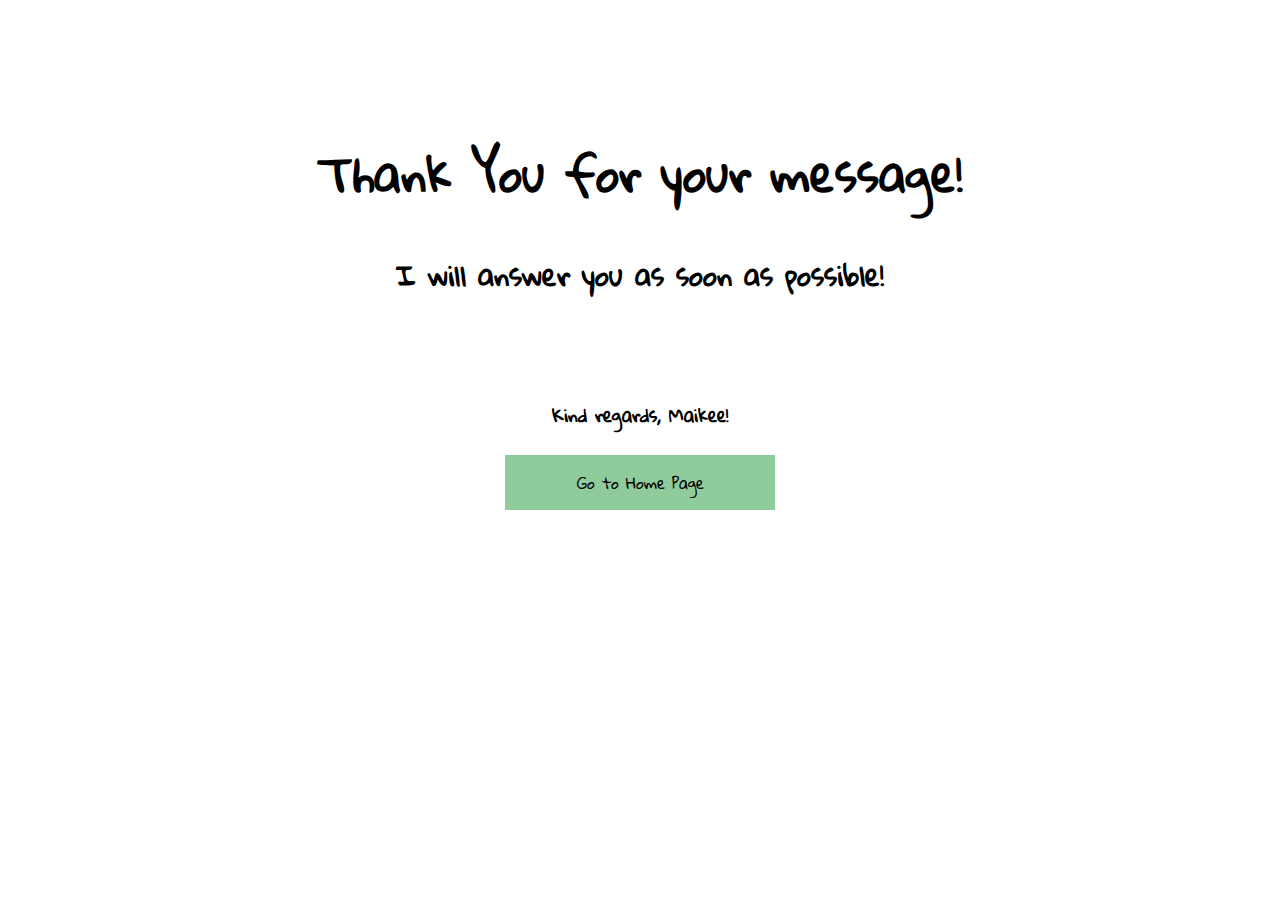
<file: formsubmitted.html>
<!DOCTYPE html>
<html lang="en" dir="ltr">
<head>
    <meta charset="utf-8">
  <title>Maaike Girardin | Form Submitted Successfully</title>
  <link rel="stylesheet" href="style.css">
  <link rel="stylesheet" href="formsubmitted.css">
  <link rel="icon" type="image/x-icon" href="images/favicon.ico">
  <link rel="stylesheet" href="https://cdnjs.cloudflare.com/ajax/libs/font-awesome/5.15.3/css/all.min.css">
  <!-- used for navigation icons + social media icons -->
  <link rel="stylesheet" href="popup.css">
  <link rel="stylesheet" href="dropdown.css">
  <link rel="stylesheet" href="flag-icons.css">
  <link rel="stylesheet" href="flag-icons.min.css">
</head>
<body>
    
      <div class="tu-container">
        <div class="tu-top">
            <h1 class="tu-title">Thank You for your message!</h1>
            <h2 class="tu-subtitle">I will answer you as soon as possible!</p>
        </div>
        <div class="tu-bottom">
            <h2 class="tu-subtitle2">Kind regards, Maikee!</p>
            <button class="tu-home-btn"><a href="index.html">Go to Home Page</a></button>
        </div>
      </div>
</body>
</html>
</file>
<file: style.css>
@import url('https://fonts.googleapis.com/css2?family=Gloria+Hallelujah&display=swap');
@import url('https://fonts.googleapis.com/css2?family=Barlow+Condensed&display=swap');
@import url('https://fonts.googleapis.com/icon?family=Material+Icons');


/*all colors included, naming may be unconventional for some, look at the prototype on Figma if you are confused with the naming*/
/*Do not change the names of the variables*/

:root {
  --greenButtons: #8FCB9B;
  --secondaryButtons: #EAE6E5;
  --listenButton: #8F8073;
  --pauseButton: #5F544A;
  --greenText: #0E513D;
  --performancesLabel: #5B9279;
  --contactPopUp: #BDE9C6;
  --aboutMaaikeAndDiscographyBackground: #EAE6E5;
  --contactFormBack: #C4C4C4;
  --white: #fff;
  --importantText: 'Gloria Hallelujah', sans-serif;
  --secondaryText: 'Barlow Condensed', cursive;
  --performancecard: #8F8073;
}

* {
  margin: 0;
  padding: 0;
  box-sizing: border-box;
  outline: none;
  border: none;
  text-decoration: none;
  transition: 0.3s;
}

html {
  font-size: 70.5%;
  /*do not change, unless you really need to*/
  overflow-x: hidden;
  scroll-behavior: smooth;
}

/*NAVIGATION BAR PART*/
header {
  font-family: var(--importantText);
  position: sticky;
  top: 0;
  left: 0;
  right: 0;
  z-index: 1000;
  background: var(--white);
  padding: 1.5rem 9%;
  box-shadow: 0 0.5rem 1rem rgba(0, 0, 0, 0.1);
  display: flex;
  align-items: center;
  justify-content: space-between;
}

header .navbar a {
  color: #000;
  font-size: 2rem;
  padding: 0 1.5rem;
}


header .navbar a:hover {
  color: var(--greenText);
}

header .icons #menu-bars,
header .icons a {
  height: 4.5rem;
  line-height: 4.5rem;
  width: 5rem;
  font-size: 2rem;
  margin-right: 0.5rem;
  border-radius: 0.5rem;
  color: var(--white);
  background: var(--greenButtons);
  text-align: center;
}

header .icons #menu-bars:hover,
header .icons a:hover {
  background-color: var(--greenText);
  color: var(--white);
  cursor: pointer;

}

header .icons #menu-bars {
  display: none;
  cursor: pointer;
}

.flag:hover {
  transform: scale(1.1);
  box-shadow: 0 0.5rem 1rem rgba(0, 0, 0, .2);
}

/*END OF PART*/

/*SECTION SETTINGS*/
section {
  padding: 2rem 9%;
}

/*SECTION SETTINGS*/

/*HOME SECTION SETTINGS*/
#myVideo {
  position: absolute;
  right: 0;
  bottom: 0;
  width: 100%;
  height: 100%;
  background-color: #000000;
}

#myVideoPhone {
  width: 1px;
  height: 1px;
}

.text-box {
  width: 90%;
  color: var(--aboutMaaikeAndDiscographyBackground);
  position: absolute;
  top: 50%;
  left: 50%;
  transform: translate(-50%, -50%);
  text-align: center;
}

.text-box h1 {
  font-family: var(--importantText);
  font-size: 62px;
  margin: 0;
}

.text-box p {
  font-family: var(--secondaryText);
  font-size: 30px;
  margin: 10px 0 20px;
}

.text-box a {
  font-size: 20px;
  border-radius: .2rem;
}

.preSave {
  width: 20%;
  display: inline-block;
  text-decoration: none;
  font-family: var(--importantText);
  background: var(--greenButtons);
  color: #000;
  padding: 12px 34px;
  font-size: 20px;
  position: relative;
  cursor: pointer;
}

.preSave:hover {
  background: var(--greenText);
  color: var(--aboutMaaikeAndDiscographyBackground);
}

.readMore {
  margin-top: 10px;
  display: inline-block;
  text-decoration: none;
  font-family: var(--importantText);
  background: var(--secondaryButtons);
  color: #000;
  padding: 12px 34px;
  font-size: 15px;
  position: relative;
  cursor: pointer;
}

.readMore:hover {
  background: var(--listenButton);
  color: var(--aboutMaaikeAndDiscographyBackground);
}

/*END OF PART*/


/*ABOUT MAAIKE SECTION SETTINGS*/

/*WRITE HERE*/
#aboutMaaike {
  background-color: #EAE6E5;
  height: 100%;
}

.about-maaike-title {
  font-size: 4rem;
  letter-spacing: 0.5rem;
  text-align: center;
  padding-top: 8rem;
  font-family: var(--importantText);
  position: relative;
  color: var(--greenText);
}

.pics-about-page {
  width: 30rem;
  height: 80%;
  position: relative;
  display: inline-block;
  transition: 5s ease;
}

.pics-about-page>img {
  width: 30rem;
  height: 40rem;
}


.picandtext {
  display: flex;
  flex-direction: row;
  justify-content: space-around;
  width: 95%;
  height: 37rem;
  margin-left: auto;
  margin-right: auto;
}

.about-text {
  font-family: var(--secondaryText);
  font-size: 160%;
  display: flex;
  flex-direction: column;
  align-items: center;
}

.about-text>p {
  margin-top: 1.5rem;
}

.black-text {
  text-align: justify;
}

.green-text {
  color: #0E513D;
  text-align: center;
}

.contactBtn-about-page {
  width: 60%;
  display: inline-block;
  text-decoration: none;
  font-family: var(--importantText);
  background: var(--greenButtons);
  color: #000;
  padding: 12px 34px;
  font-size: 20px;
  position: relative;
  cursor: pointer;
  margin-top: 2rem;
}

.contactBtn-about-page:hover {
  background: var(--greenText);
  color: var(--aboutMaaikeAndDiscographyBackground);
}

.contactBtn-about-page:hover>a {
  color: #EAE6E5;
}

.contactBtn-about-page>a {
  text-decoration: none;
  color: #000000;
}

.causes-links {
  width: 80%;
  margin-left: auto;
  margin-right: auto;
  margin-top: 4rem;
  padding-bottom: 2rem ;
  display: flex;
  justify-content: space-between;
  align-items: flex-end;
}

.causes-title {
  font-family: var(--importantText);
  font-size: 2rem;
  color: #0E513D;
}

.causeBtn {
  width: 10%;
  text-decoration: none;
  font-family: var(--importantText);
  background: var(--greenButtons);
  color: #000;
  font-size: 20px;
  position: relative;
  cursor: pointer;
  margin-top: 2rem;
}

.causeBtn:hover {
  background: var(--greenText);
  color: var(--aboutMaaikeAndDiscographyBackground);
}
.about-pic{
  padding-right: 3rem;
}
.about-pic-responsive{
  display: none;
}

@media screen and (max-width: 1024px) {
  .about-pic-responsive{
    display: block;
    height: 50rem;
    width: 95%;
    margin-left: auto;
    margin-right: auto;
    padding-bottom: 3rem ;
  }

  .about-maaike-title{
    font-size: 8rem;

  }
  .about-pic{
    display: none;
  }
  .about-text {
   font-size: 3rem;
   padding: 0;
   max-height: 65rem;
  overflow-y: scroll;
  
  }
.causes-title{
  font-size: 5rem;
  text-align: center;
}
  .causes-links {
    width: 95%;
    flex-direction: column;
    align-items: center;
    padding-bottom: 2rem;
  }
.causeBtn{
  width: 80%;
  font-size: 2.5rem;
}
  .pics-about-page {
    width: 15rem;
    height: 30rem;
    position: relative;
    display: inline-block;
    transition: 5s ease;
  }

  .pics-about-page>img {
    width: 20rem;
    height: 30rem;
  }

  .contactBtn-about-page {
    width: 80%;
    font-size: 3rem;
  }

  #aboutMaaike {
    padding-top: 5rem;
    width: 100%;
    height: 100%;
    background-color: var(--aboutMaaikeAndDiscographyBackground);
  }
 
}

/*END OF PART*/


/*PERFORMANCES SECTION SETTINGS*/

#performances {
  width: 100%;
  height: 110vh;
  background-color: var(--white);
}

.performances-title {
  font-size: 3rem;
  letter-spacing: 0.5rem;
  text-align: center;
  padding-top: 3rem;
  font-family: var(--importantText);
  position: relative;
  color: var(--greenText);
}
.future{
  padding-top: 10rem;
}
.performance-container {
  width: min(95%, 50rem);
  margin: 0 auto;

}

/*upcoming performances*/
.upcoming-performance-columns {
  display: flex;
}

.upcoming-performance-columns>* {
  flex: 1;
}

.performances-row {
  margin: 0 -68px;
}

.performances-row:after {
  content: "";
  display: table;
  clear: both;
}

.performances-column {
  float: left;
  width: 33%;
  padding: 0 10px;
}

.upcoming-card {
  perspective: 1000px;
  width: 100%;
  height: 250px;
  position: relative;
  padding: 16px;
  text-align: center;
  font-size: medium;
  font-family: var(--importantText);
  color: var(--white);
}

.card-content {
  box-shadow: 0 2rem 2rem rgba(0, 0, 0, 0.050);
  transition: all 1s;
  background-color: var(--performancecard);
  position: absolute;
  top: 0;
  left: 0;
  width: 100%;
  backface-visibility: hidden;
  -webkit-backface-visibility: hidden;
  display: block;
  height: 250px;
  padding-bottom: 20px;
}

.card-back {
  transform: rotateY(180deg);
}

.upcoming-card:hover .card-front {
  transform: rotateY(-180deg);
}

.upcoming-card:hover .card-back {
  transform: rotateY(0);
}

.card-content img {
  width: 100%;
  height: 150px;
  object-fit: cover;
  z-index: 1;
}

.card-body {}

.card-front .card-body {
  margin-top: -40px;
}

.card-body h3 {

}

.buy-btn-container {
  position: absolute;
  bottom: 5px;
  margin: auto;
  width: 100%;
}

.buy-btn {
  font-family: 'Barlow Condensed';
  font-style: normal;
  background-color: var(--performancesLabel);
  width: 50%;
  padding: 3px;
  position: relative;
  cursor: pointer;
  font-size: 29px;
  line-height: 35px;
  color: #EAE6E5;
}

.upcoming-performance-btn {
  background-color: var(--performancesLabel);
  padding: 5px;
  position: relative;
  cursor: pointer;
  top: -54px;
  font-family: 'Barlow Condensed';
  font-style: normal;
  font-size: 29px;
  line-height: 35px;
  color: #EAE6E5;
  width: 75%;
}


/*past performances carousel*/

.performances-carousel-container {
  width: 1280px;
  margin: auto;
  height: 200px;
  position: relative;
}

.performances-carousel-container .carousel-inner {
  overflow: hidden;
}

.performances-track {
  display: inline-flex;
  transition: transform 0.5s;
}

.performances-card-container {
  width: 259px;
  flex-shrink: 0;
  height: 22rem;
  padding-right: 15px;
  box-sizing: border-box;
}

.performances-card {
  width: 100%;
  height: 100%;
  box-sizing: border-box;
  display: flex;
  flex-direction: column;
  box-shadow: 0 4px 8px 0 rgba(0, 0, 0, 0.2);
  background-color: var(--performancecard);
  color: var(--white);
  align-items: center;

}

.performance-img {
  width: 100%;
  height: 100%;
  overflow: hidden;
  object-fit: cover;
}

.performance-btn {
  background-color: var(--performancesLabel);
  padding: 5px;
  position: relative;
  cursor: pointer;
  top: -4rem;
  font-family: 'Barlow Condensed';
  font-style: normal;
  font-size: 29px;
  line-height: 35px;
  color: #EAE6E5;
  width: 75%;
}

.performance-card-text {
  position: relative;
  top: -2rem;
  font-size: medium;
  font-family: var(--importantText);
  text-align: center;
  width: 100%;

}

.performance-nav button {
  width: 60px;
  height: 60px;
  border-radius: 50%;
  border: 1px solid var(--pauseButton);
  background-color: var(--contactPopUp);
  color: #5F544A;
  position: absolute;
  top: 50%;
  transform: translateY(-50%);
  cursor: pointer;
  z-index: 5;
}

.performance-nav .prev-performance-card {
  left: -30px;
  display: none;
}

.performance-nav .prev-performance-card.show {
  display: block;
}

.performance-nav .next-performance-card {
  right: -30px;
}

.performance-nav .next-performance-card.hide {
  display: none;
}

/* RESPONSIVE PART */

@media screen and (max-width: 1024px) {

  .performance-container {
    width: min(95%, 65rem);
    margin: 0 auto;
  }

  .card-content img {
    height: 350px;
  }

  .card-back {
    height: 650px;
  }

  .card-front {
    height: 650px;
  }

  .upcoming-card {
    height: 650px;
  }

  .card-body {
    font-size: 2.17em;
  }

  .performance-card-text {
    font-size: medium;
  }

  .performances-carousel-container {
    width: 30%;
    transform: scale(2.3);
    margin: 256px auto;
  }

  .performances-title {
    padding: 1rem;
    font-size: 8rem;
  }

  .performances-row {
    width: 80%;
    margin: auto;
  }

  .performances-column {

    padding: 10px;
  }

  .performances-column {
    width: 100%;

    display: block;
    margin-bottom: 50px;

  }

  #performances {
    width: 100%;
    height: 100%;
  }

  .performances-card .performance-img {}

  .performances-card {
    transform: scal
  }

  .performances-column .performance-btn {
    transform: scale(1.5);
  }

  .upcoming-performance-btn {
    font-size: 70px;
    line-height: 70px;
    padding: 10px;
    top: -98px;
  }

  .buy-btn {
    font-size: 70px;
    line-height: 70px;
    padding: 10px;

  }

}

/*END OF PART*/


/*MUSIC/DISCOGRAPHY SECTION SETTINGS*/

section {
  width: 100%;
  height: 85vh;
  padding: 0;
}

#music {
  width: 100%;
  height: 100vh;
  background-color: var(--aboutMaaikeAndDiscographyBackground);
}

.discography-title {
  font-size: 4rem;
  letter-spacing: 0.5rem;
  text-align: center;
  padding-top: 8rem;
  font-family: var(--importantText);
  position: relative;
  color: var(--greenText);
}

.carousel-container {
  width: 1280px;
  margin: 50px auto;
  min-height: 200px;
  position: relative;
}


.carousel-container .carousel-inner {
  overflow: hidden;
}

.carousel-container .track {
  display: inline-flex;
  transition: transform 0.5s;
}

.carousel-container .card-container {
  width: 259px;
  flex-shrink: 0;
  height: 29rem;
  padding-right: 15px;
  box-sizing: border-box;
}

.carousel-container .card-container .card {
  width: 100%;
  height: 100%;
  box-sizing: border-box;
  display: flex;
  flex-direction: column;

}

.nav button {
  width: 60px;
  height: 60px;
  border-radius: 50%;
  border: 1px solid var(--pauseButton);
  background-color: var(--contactPopUp);
  color: #5F544A;
  position: absolute;
  top: 50%;
  transform: translateY(-50%);
  cursor: pointer;
  z-index: 5;
}

.nav .prev {
  left: -30px;
  display: none;
}

.nav .prev.show {
  display: block;
}

.nav .next {
  right: -30px;
}

.nav .next.hide {
  display: none;
}

.card:hover {
  filter: saturate(160%);
}

.card>* {
  flex: 1;
}

.song-title {
  text-align: center;
  font-family: var(--importantText);
  font-size: 1.6rem;
}

.cover-photo {
  position: relative;
  border: 2px solid var(--greenText);
  top: 0;
  left: 0;
  z-index: 1;
}

.play-btn {
  background-color: var(--listenButton);
  color: var(--secondaryButtons);
  font-family: var(--importantText);
  font-size: 2.2rem;
  letter-spacing: 0.2rem;
  position: relative;
  top: -28rem;
  cursor: pointer;
}

.play-btn:hover {
  background-color: var(--pauseButton);
}

.disk-photo {
  position: relative;
  height: 12.2rem;
  width: 12.2rem;
  top: -19.5rem;
  left: 5.4rem;
  z-index: 2;
}
.stick-photo{
  height: 15rem;
  width: 8rem;
  z-index: 99;
  position: relative;
  top: -33rem;
  left: -1rem;
}
.pause>.play-btn {
  background-color: var(--pauseButton);
}
.pause >.stick-photo{
  transition: 0.5s;
  left: -0.5rem;
  width: 9rem;
  transform: rotate(-12deg);
}
.pause:hover>.play-btn {
  background-color: var(--listenButton);
}

.pause>.disk-photo {
  animation: rotateIn 15s infinite ease-in-out;

}

@keyframes rotateIn {
  0% {
    transform: rotate(0deg);
    transform-origin: center;
  }

  100% {
    transform: rotate(360deg);
    transform-origin: center;
  }
}

.music-platforms-title {
  font-family: var(--importantText);
  font-size: 2rem;
  text-align: center;
  color: var(--greenText);
}

#music{
  height: 100vh;
}
.music-platforms {
  display: flex;
  flex-direction: row;
  justify-content: center;
  gap: 4rem;
  width: 80%;
  margin-left: auto;
  margin-right: auto;
}

.links-to-platforms {
  display: flex;
  gap: 3rem;
}

.links-to-platforms>a {
  line-height: 4.5rem;
  font-size: 4rem;
  color: var(--greenText);
  margin-bottom: 5rem;
}

.links-to-platforms>a:hover {
  transform: scale(1.2);
}

@media screen and (max-width: 1024px) {
  .carousel-container {
    width: 30%;
    transform: scale(2.3);
    margin-bottom: 25rem;
  }
#music{
  height: 100%;
}
  .discography-title {
    padding: 18rem;
    font-size: 8rem;
    position: relative;
    top: -10rem;
  }

  .music-platforms>h3 {
    font-size: 3rem;
  }

  .music-platforms {
    flex-direction: column;

  }

  .links-to-platforms {
    display: flex;
    justify-content: space-between;
  }

  .links-to-platforms>a {
    font-size: 6rem;
  }
  form{
    display: flex;
    flex-direction: column;
    align-items: center;
  }
  textarea{
    height: 45rem;
  }
 
.title-cont > .contact-title-main{   
   font-size: 6rem;
   padding-bottom: 5rem;
  }
}

/*END OF PART*/


/*CONTACT SECTION SETTINGS*/

#contact {
  background-color: var(--contactPopUp);
  font-family: var(--importantText);
  width: 100%;
  height: 100%;
  box-sizing: border-box;
  display: block;
  justify-content: center;
  align-items: center;

}

.contact-title-main {
  font-size: 4rem;
  letter-spacing: 0.5rem;
  text-align: center;
  padding-top: 8rem;
  font-family: var(--importantText);
  color: var(--greenText);
}

.contact-container {
  width: 100%;
  height: 100%;
  padding: 20px 100px;
  position: relative;
}

/* .contact-container::after {
  content: '';
  position: absolute;
  left: 0;
  top: 0;
  width: 100%;
  height: 100%;
  z-index: -1;
  filter: blur(50px);
} */

.contact-box {
  max-width: 850px;
  display: grid;
  grid-template-columns: repeat(2, 1fr);
  justify-content: center;
  align-items: center;
  text-align: center;
  background-color: var(--contactFormBack);
  box-shadow: 0px 0px 19px 5px rgba(0, 0, 0, 0.2);
  margin-left: auto;
  margin-right: auto;
  margin-bottom: 10px;
}

.contact-left {
  height: 100%;
  background: url('images/homeBackground.png') no-repeat center;
  background-size: cover;
}

.contact-right {
  padding: 25px 40px;

}

.contact-title {
  position: relative;
  padding-bottom: 10px;
  margin-bottom: 10px;

}

.contact-field {
  width: 45%;
  padding: 0.5rem 1rem;
  background-color: rgba(230, 230, 230, 0.6);
  font-size: 1.1rem;
  margin-bottom: 22px;
  transition: .3s;
  outline: none;
  border: none;
  font-family: var(--importantText);
}

.contact-field:hover {
  background-color: rgba(0, 0, 0, .1);
}

.contact-field:focus {
  background-color: #fff;
}

.contact-area {
  min-height: 150px;
  min-width: 91.5%;
  resize: none;
}

.contact-btn {
  width: 35%;
  font-size: 2.1rem;
  background-color: var(--greenButtons);
  cursor: pointer;
  outline: none;
  border: none;
  font-family: var(--importantText);
}

.contact-btn:hover {
  background-color: var(--performancesLabel);
  color: #fff;
}

.topBtn {
  background-color: var(--greenButtons);
  border: none;
  color: white;
  cursor: pointer;
  font-size: 18px;
  line-height: 48px;
  width: 48px;
  position: fixed;
  bottom: 20px;
  right: 20px;
  z-index: 100;
  opacity: 0;
  transform: translateY(100px);
  transition: all 0.5s ease;
}

.topBtn:hover
{
  background-color: var(--greenText);
}
.showBtn {
  opacity: 1;
  transform: translateY(0);
}


/*END OF PART*/


/*ANIMATION PART - FOR LATER USE */
/*END OF PART*/
/*RESPONSIVE PART - APPLIES FOR PHONE AND PC - USE THIS WHEN YOU HAVE TO MAKE IT RESPONSIVE*/
@media screen and (max-width: 1200px) {
  #myVideo {
    display: none;
  }

  #myVideoPhone {
    position: absolute;
    right: 0;
    bottom: 0;
    width: 100%;
    height: 100%;
    background-color: #000000;
  }

  form
  {
    display: flex;
    flex-direction: column;
    align-items: center;
    height: 50%;
  }

#contact
{
  height: 100%;
}

  header .icons #menu-bars {
    display: inline-block;
  }

  header .navbar {
    position: absolute;
    left: 0;
    right: 0;
    top: 100%;
    background: #f7f7f7;
    border-top: 0.1rem solid var(--white);
    border-bottom: 0.1rem solid var(--white);
    transition: 0.2s linear;
    clip-path: polygon(0 0, 100% 0, 100% 0, 0 0);
    width: 100%;
  }

  header .navbar.active {
    clip-path: polygon(0 0, 100% 0, 100% 100%, 0% 100%);
  }

  header .navbar a {
    display: block;
    padding: 1.5rem;
    margin: 1.5rem;
    background: var(--white);
    border: 0.1rem solid var(--white);
    box-shadow: 0 0.5rem 1rem rgba(0, 0, 0, 0.1);
    border-radius: 0.5rem;
  }

  .text-box h1 p {
    font-size: 100%;
  }

  .text-box a {
    font-size: 2rem;
    border-radius: .2rem;
  }

  .preSave {
    width: 100%;
  }

  .readMore {
    width: 50%;
  }

  .contact-box {
    grid-template-columns: 1fr;
  }
  .contact-left {
    display: none;
  }
  .contact-field{
    font-size: 2rem;
    width: 100%;
    margin-bottom: 4rem;
  }
  .contact-title{
    font-size: 3.5rem;
  }
  .contact-btn{
    font-size: 4rem;
  }
  .links-to-platforms>a{
    padding-top: 5rem;
  }
}

@media screen and (max-width: 800px) {
  header .icons #menu-bars {
    display: inline-block;
  }


  header .navbar {
    position: absolute;
    left: 0;
    right: 0;
    top: 100%;
    background: #f7f7f7;
    border-top: 0.1rem solid var(--white);
    border-bottom: 0.1rem solid var(--white);
    transition: 0.2s linear;
    clip-path: polygon(0 0, 100% 0, 100% 0, 0 0);
  }

  header .navbar.active {
    clip-path: polygon(0 0, 100% 0, 100% 100%, 0% 100%);
  }

  header .navbar a {
    display: block;
    padding: 1.5rem;
    margin: 1.5rem;
    background: var(--white);
    border: 0.1rem solid var(--white);
    box-shadow: 0 0.5rem 1rem rgba(0, 0, 0, 0.1);
    border-radius: 0.5rem;
  }

  .text-box h1 a p {
    justify-content: center;
  }

  .home {
    overflow: hidden;
    min-height: 100vh;
    width: 100%;
    background-size: cover;
    background-position: center;
    background-attachment: fixed;
    position: relative;
  }

  .contact-box {
    grid-template-columns: 1fr;
  }
  .contact-left {
    display: none;
  }
  #contact{
    height: 150%;
  }
  
}

/*END OF PART*/
</file>
<file: formsubmitted.css>
.tu-container {
    width: 100vh;
    height: 50vh;
    /* background-color: red; */
    margin-left: auto;
    margin-right: auto;
    margin-top: 10%;
    font-family: var(--importantText);
  }

.tu-top {
    width: 100%;
    height: 60%;
    /* background-color: blanchedalmond; */
    text-align: center;
}

.tu-title {
    font-size: 5vh;
}

.tu-subtitle {
    font-size: 3vh;
}

.tu-bottom {
    width: 100%;
    height: 40%;
    /* background-color: rgb(92, 61, 15); */
    text-align: center;
}

.tu-home-btn {
    width: 30%;
    display: inline-block;
    text-decoration: none;
    font-family: var(--importantText);
    background: var(--greenButtons);
    color: #000;
    padding: 12px 34px;
    font-size: 15px;
    position: relative;
    cursor: pointer;
    margin-top: 2rem;
  }
  
.tu-home-btn:hover {
    background: var(--greenText);
    color: var(--aboutMaaikeAndDiscographyBackground);
  }
  
.tu-home-btn:hover>a {
    color: #EAE6E5;
  }
  
.tu-home-btn>a {
    text-decoration: none;
    color: #000000;
  }


  @media screen and (max-width: 1024px) {
    .tu-container {
      width: 40vh;
      height: 80vh;
      /* background-color: red; */
      margin-left: auto;
      margin-right: auto;
      margin-top: 20%;
      font-family: var(--importantText);
    }

    .tu-subtitle2 {
      font-size: 3vh;
  }

  .tu-home-btn {
    width: 50%;
    display: inline-block;
    text-decoration: none;
    font-family: var(--importantText);
    background: var(--greenButtons);
    color: #000;
    padding: 12px 34px;
    font-size: 2vh;
    position: relative;
    cursor: pointer;
    margin-top: 2rem;
  }
  }
</file>
<file: popup.css>
/*READ MORE POP UP DO NOT CHANGE*/
h1
{
  margin: 0 0 30px 0;
  text-align: center;
}

.overlay
{
  position: fixed;
  top: 0;
  bottom: 0;
  left: 0;
  right: 0;
  background: rgba(0, 0, 0, 0.7);
  transition: opacity 500ms;
  visibility: hidden;
  opacity: 0;
}

.overlay:target
{
  visibility: visible;
  opacity: 1;
}

.popup
{
  position: absolute;
  top: 50%;
  left: 50%;
  transform: translate(-50%, -50%);
  padding: 20px;
  background: #BDE9C6;
  border-radius: 5px;
  width: 55%;
  position: relative;
  transition: all 5s ease-in-out;
  text-align: center;
}

.popup .close
{
  position: absolute;
  top: 20px;
  right: 30px;
  transition: all 200ms;
  font-size: 40px;
  font-weight: bold;
  text-decoration: none;
  color: #333;
  background: inherit;
}

.popup .close:hover
{
  color: #5F544A;
}

.popup h2
{
  margin-top: 5px;
  color: #333;
  font-family: 'Gloria Hallelujah', sans-serif;
  font-size: 35px;
}

.content
{
  margin-top: 5px;
  font-family: 'Gloria Hallelujah', sans-serif;
  font-size: 25px;
}

@media screen and (max-width: 1200px)
{
  .box {
    width: 80%;
  }
  .popup {
    width: 80%;
  }
  .content
  {
    margin-top: 5px;
    font-family: 'Gloria Hallelujah', sans-serif;
    font-size: 40px;
  }
  .popup h2
  {
    margin-top: 5%;
    color: #333;
    font-family: 'Gloria Hallelujah', sans-serif;
    font-size: 50px;
  }
  .popup .close
  {
    font-size: 80px;
  }
}

@media screen and (max-width: 700px)
{
  .box
  {
    width: 70%;
  }

  .popup
  {
    width: 70%;
  }

  .content
  {
    margin-top: 5px;
    font-family: 'Gloria Hallelujah', sans-serif;
    font-size: 40px;
  }

  .popup h2
  {
    margin-top: 5%;
    color: #333;
    font-family: 'Gloria Hallelujah', sans-serif;
    font-size: 50px;
  }

  .popup .close
  {
    font-size: 80px;
  }
}
</file>
<file: dropdown.css>
/*DROPDOWN MENU, DO NOT CHANGE*/
a
{
  text-decoration: none;
}

ul
{
  list-style: none;
  margin: 0;
  padding-left: 0;
  background: white;
}

li
{
  background: #fff;
  color: #fff;
  display: block;
  float: left;
  padding: 1em;
  position: relative;
  text-decoration: none;
  transition-duration: 0.5s;
}

li a
{
  color: #fff;
}

li:hover,
li:focus-within
{
  cursor: pointer;

}

li:focus-within a
{
  outline: none;
}

ul li ul
{
  background: white;
  visibility: hidden;
  opacity: 0;
  min-width: 2rem;
  position: absolute;
  transition: all 0.5s ease;
  left: 0;
  display: none;
}

ul li:hover > ul,
ul li:focus-within > ul,
ul li ul:hover,
ul li ul:focus
{
  visibility: visible;
  opacity: 1;
  display: block;
}

ul li ul li
{
  clear: both;
  width: 100%;
}
</file>
<file: flag-icons.css>
/*FOR THE LANGUAGE FLAGS, DO NOT CHANGE*/
.fib {
  background-size: contain;
  background-position: 50%;
  background-repeat: no-repeat;
}
.fi {
  background-size: contain;
  background-position: 50%;
  background-repeat: no-repeat;
  position: relative;
  display: inline-block;
  width: 1.33333333em;
  line-height: 1em;
}
.fi:before {
  content: '\00a0';
}
.fi.fis {
  width: 1em;
}
.fi-xx {
  background-image: url(../flags/4x3/xx.svg);
}
.fi-xx.fis {
  background-image: url(../flags/1x1/xx.svg);
}
.fi-ad {
  background-image: url(../flags/4x3/ad.svg);
}
.fi-ad.fis {
  background-image: url(../flags/1x1/ad.svg);
}
.fi-ae {
  background-image: url(../flags/4x3/ae.svg);
}
.fi-ae.fis {
  background-image: url(../flags/1x1/ae.svg);
}
.fi-af {
  background-image: url(../flags/4x3/af.svg);
}
.fi-af.fis {
  background-image: url(../flags/1x1/af.svg);
}
.fi-ag {
  background-image: url(../flags/4x3/ag.svg);
}
.fi-ag.fis {
  background-image: url(../flags/1x1/ag.svg);
}
.fi-ai {
  background-image: url(../flags/4x3/ai.svg);
}
.fi-ai.fis {
  background-image: url(../flags/1x1/ai.svg);
}
.fi-al {
  background-image: url(../flags/4x3/al.svg);
}
.fi-al.fis {
  background-image: url(../flags/1x1/al.svg);
}
.fi-am {
  background-image: url(../flags/4x3/am.svg);
}
.fi-am.fis {
  background-image: url(../flags/1x1/am.svg);
}
.fi-ao {
  background-image: url(../flags/4x3/ao.svg);
}
.fi-ao.fis {
  background-image: url(../flags/1x1/ao.svg);
}
.fi-aq {
  background-image: url(../flags/4x3/aq.svg);
}
.fi-aq.fis {
  background-image: url(../flags/1x1/aq.svg);
}
.fi-ar {
  background-image: url(../flags/4x3/ar.svg);
}
.fi-ar.fis {
  background-image: url(../flags/1x1/ar.svg);
}
.fi-as {
  background-image: url(../flags/4x3/as.svg);
}
.fi-as.fis {
  background-image: url(../flags/1x1/as.svg);
}
.fi-at {
  background-image: url(../flags/4x3/at.svg);
}
.fi-at.fis {
  background-image: url(../flags/1x1/at.svg);
}
.fi-au {
  background-image: url(../flags/4x3/au.svg);
}
.fi-au.fis {
  background-image: url(../flags/1x1/au.svg);
}
.fi-aw {
  background-image: url(../flags/4x3/aw.svg);
}
.fi-aw.fis {
  background-image: url(../flags/1x1/aw.svg);
}
.fi-ax {
  background-image: url(../flags/4x3/ax.svg);
}
.fi-ax.fis {
  background-image: url(../flags/1x1/ax.svg);
}
.fi-az {
  background-image: url(../flags/4x3/az.svg);
}
.fi-az.fis {
  background-image: url(../flags/1x1/az.svg);
}
.fi-ba {
  background-image: url(../flags/4x3/ba.svg);
}
.fi-ba.fis {
  background-image: url(../flags/1x1/ba.svg);
}
.fi-bb {
  background-image: url(../flags/4x3/bb.svg);
}
.fi-bb.fis {
  background-image: url(../flags/1x1/bb.svg);
}
.fi-bd {
  background-image: url(../flags/4x3/bd.svg);
}
.fi-bd.fis {
  background-image: url(../flags/1x1/bd.svg);
}
.fi-be {
  background-image: url(../flags/4x3/be.svg);
}
.fi-be.fis {
  background-image: url(../flags/1x1/be.svg);
}
.fi-bf {
  background-image: url(../flags/4x3/bf.svg);
}
.fi-bf.fis {
  background-image: url(../flags/1x1/bf.svg);
}
.fi-bg {
  background-image: url(../flags/4x3/bg.svg);
}
.fi-bg.fis {
  background-image: url(../flags/1x1/bg.svg);
}
.fi-bh {
  background-image: url(../flags/4x3/bh.svg);
}
.fi-bh.fis {
  background-image: url(../flags/1x1/bh.svg);
}
.fi-bi {
  background-image: url(../flags/4x3/bi.svg);
}
.fi-bi.fis {
  background-image: url(../flags/1x1/bi.svg);
}
.fi-bj {
  background-image: url(../flags/4x3/bj.svg);
}
.fi-bj.fis {
  background-image: url(../flags/1x1/bj.svg);
}
.fi-bl {
  background-image: url(../flags/4x3/bl.svg);
}
.fi-bl.fis {
  background-image: url(../flags/1x1/bl.svg);
}
.fi-bm {
  background-image: url(../flags/4x3/bm.svg);
}
.fi-bm.fis {
  background-image: url(../flags/1x1/bm.svg);
}
.fi-bn {
  background-image: url(../flags/4x3/bn.svg);
}
.fi-bn.fis {
  background-image: url(../flags/1x1/bn.svg);
}
.fi-bo {
  background-image: url(../flags/4x3/bo.svg);
}
.fi-bo.fis {
  background-image: url(../flags/1x1/bo.svg);
}
.fi-bq {
  background-image: url(../flags/4x3/bq.svg);
}
.fi-bq.fis {
  background-image: url(../flags/1x1/bq.svg);
}
.fi-br {
  background-image: url(../flags/4x3/br.svg);
}
.fi-br.fis {
  background-image: url(../flags/1x1/br.svg);
}
.fi-bs {
  background-image: url(../flags/4x3/bs.svg);
}
.fi-bs.fis {
  background-image: url(../flags/1x1/bs.svg);
}
.fi-bt {
  background-image: url(../flags/4x3/bt.svg);
}
.fi-bt.fis {
  background-image: url(../flags/1x1/bt.svg);
}
.fi-bv {
  background-image: url(../flags/4x3/bv.svg);
}
.fi-bv.fis {
  background-image: url(../flags/1x1/bv.svg);
}
.fi-bw {
  background-image: url(../flags/4x3/bw.svg);
}
.fi-bw.fis {
  background-image: url(../flags/1x1/bw.svg);
}
.fi-by {
  background-image: url(../flags/4x3/by.svg);
}
.fi-by.fis {
  background-image: url(../flags/1x1/by.svg);
}
.fi-bz {
  background-image: url(../flags/4x3/bz.svg);
}
.fi-bz.fis {
  background-image: url(../flags/1x1/bz.svg);
}
.fi-ca {
  background-image: url(../flags/4x3/ca.svg);
}
.fi-ca.fis {
  background-image: url(../flags/1x1/ca.svg);
}
.fi-cc {
  background-image: url(../flags/4x3/cc.svg);
}
.fi-cc.fis {
  background-image: url(../flags/1x1/cc.svg);
}
.fi-cd {
  background-image: url(../flags/4x3/cd.svg);
}
.fi-cd.fis {
  background-image: url(../flags/1x1/cd.svg);
}
.fi-cf {
  background-image: url(../flags/4x3/cf.svg);
}
.fi-cf.fis {
  background-image: url(../flags/1x1/cf.svg);
}
.fi-cg {
  background-image: url(../flags/4x3/cg.svg);
}
.fi-cg.fis {
  background-image: url(../flags/1x1/cg.svg);
}
.fi-ch {
  background-image: url(../flags/4x3/ch.svg);
}
.fi-ch.fis {
  background-image: url(../flags/1x1/ch.svg);
}
.fi-ci {
  background-image: url(../flags/4x3/ci.svg);
}
.fi-ci.fis {
  background-image: url(../flags/1x1/ci.svg);
}
.fi-ck {
  background-image: url(../flags/4x3/ck.svg);
}
.fi-ck.fis {
  background-image: url(../flags/1x1/ck.svg);
}
.fi-cl {
  background-image: url(../flags/4x3/cl.svg);
}
.fi-cl.fis {
  background-image: url(../flags/1x1/cl.svg);
}
.fi-cm {
  background-image: url(../flags/4x3/cm.svg);
}
.fi-cm.fis {
  background-image: url(../flags/1x1/cm.svg);
}
.fi-cn {
  background-image: url(../flags/4x3/cn.svg);
}
.fi-cn.fis {
  background-image: url(../flags/1x1/cn.svg);
}
.fi-co {
  background-image: url(../flags/4x3/co.svg);
}
.fi-co.fis {
  background-image: url(../flags/1x1/co.svg);
}
.fi-cr {
  background-image: url(../flags/4x3/cr.svg);
}
.fi-cr.fis {
  background-image: url(../flags/1x1/cr.svg);
}
.fi-cu {
  background-image: url(../flags/4x3/cu.svg);
}
.fi-cu.fis {
  background-image: url(../flags/1x1/cu.svg);
}
.fi-cv {
  background-image: url(../flags/4x3/cv.svg);
}
.fi-cv.fis {
  background-image: url(../flags/1x1/cv.svg);
}
.fi-cw {
  background-image: url(../flags/4x3/cw.svg);
}
.fi-cw.fis {
  background-image: url(../flags/1x1/cw.svg);
}
.fi-cx {
  background-image: url(../flags/4x3/cx.svg);
}
.fi-cx.fis {
  background-image: url(../flags/1x1/cx.svg);
}
.fi-cy {
  background-image: url(../flags/4x3/cy.svg);
}
.fi-cy.fis {
  background-image: url(../flags/1x1/cy.svg);
}
.fi-cz {
  background-image: url(../flags/4x3/cz.svg);
}
.fi-cz.fis {
  background-image: url(../flags/1x1/cz.svg);
}
.fi-de {
  background-image: url(../flags/4x3/de.svg);
}
.fi-de.fis {
  background-image: url(../flags/1x1/de.svg);
}
.fi-dj {
  background-image: url(../flags/4x3/dj.svg);
}
.fi-dj.fis {
  background-image: url(../flags/1x1/dj.svg);
}
.fi-dk {
  background-image: url(../flags/4x3/dk.svg);
}
.fi-dk.fis {
  background-image: url(../flags/1x1/dk.svg);
}
.fi-dm {
  background-image: url(../flags/4x3/dm.svg);
}
.fi-dm.fis {
  background-image: url(../flags/1x1/dm.svg);
}
.fi-do {
  background-image: url(../flags/4x3/do.svg);
}
.fi-do.fis {
  background-image: url(../flags/1x1/do.svg);
}
.fi-dz {
  background-image: url(../flags/4x3/dz.svg);
}
.fi-dz.fis {
  background-image: url(../flags/1x1/dz.svg);
}
.fi-ec {
  background-image: url(../flags/4x3/ec.svg);
}
.fi-ec.fis {
  background-image: url(../flags/1x1/ec.svg);
}
.fi-ee {
  background-image: url(../flags/4x3/ee.svg);
}
.fi-ee.fis {
  background-image: url(../flags/1x1/ee.svg);
}
.fi-eg {
  background-image: url(../flags/4x3/eg.svg);
}
.fi-eg.fis {
  background-image: url(../flags/1x1/eg.svg);
}
.fi-eh {
  background-image: url(../flags/4x3/eh.svg);
}
.fi-eh.fis {
  background-image: url(../flags/1x1/eh.svg);
}
.fi-er {
  background-image: url(../flags/4x3/er.svg);
}
.fi-er.fis {
  background-image: url(../flags/1x1/er.svg);
}
.fi-es {
  background-image: url(../flags/4x3/es.svg);
}
.fi-es.fis {
  background-image: url(../flags/1x1/es.svg);
}
.fi-et {
  background-image: url(../flags/4x3/et.svg);
}
.fi-et.fis {
  background-image: url(../flags/1x1/et.svg);
}
.fi-fi {
  background-image: url(../flags/4x3/fi.svg);
}
.fi-fi.fis {
  background-image: url(../flags/1x1/fi.svg);
}
.fi-fj {
  background-image: url(../flags/4x3/fj.svg);
}
.fi-fj.fis {
  background-image: url(../flags/1x1/fj.svg);
}
.fi-fk {
  background-image: url(../flags/4x3/fk.svg);
}
.fi-fk.fis {
  background-image: url(../flags/1x1/fk.svg);
}
.fi-fm {
  background-image: url(../flags/4x3/fm.svg);
}
.fi-fm.fis {
  background-image: url(../flags/1x1/fm.svg);
}
.fi-fo {
  background-image: url(../flags/4x3/fo.svg);
}
.fi-fo.fis {
  background-image: url(../flags/1x1/fo.svg);
}
.fi-fr {
  background-image: url(../flags/4x3/fr.svg);
}
.fi-fr.fis {
  background-image: url(../flags/1x1/fr.svg);
}
.fi-ga {
  background-image: url(../flags/4x3/ga.svg);
}
.fi-ga.fis {
  background-image: url(../flags/1x1/ga.svg);
}
.fi-gb {
  background-image: url(../flags/4x3/gb.svg);
}
.fi-gb.fis {
  background-image: url(../flags/1x1/gb.svg);
}
.fi-gd {
  background-image: url(../flags/4x3/gd.svg);
}
.fi-gd.fis {
  background-image: url(../flags/1x1/gd.svg);
}
.fi-ge {
  background-image: url(../flags/4x3/ge.svg);
}
.fi-ge.fis {
  background-image: url(../flags/1x1/ge.svg);
}
.fi-gf {
  background-image: url(../flags/4x3/gf.svg);
}
.fi-gf.fis {
  background-image: url(../flags/1x1/gf.svg);
}
.fi-gg {
  background-image: url(../flags/4x3/gg.svg);
}
.fi-gg.fis {
  background-image: url(../flags/1x1/gg.svg);
}
.fi-gh {
  background-image: url(../flags/4x3/gh.svg);
}
.fi-gh.fis {
  background-image: url(../flags/1x1/gh.svg);
}
.fi-gi {
  background-image: url(../flags/4x3/gi.svg);
}
.fi-gi.fis {
  background-image: url(../flags/1x1/gi.svg);
}
.fi-gl {
  background-image: url(../flags/4x3/gl.svg);
}
.fi-gl.fis {
  background-image: url(../flags/1x1/gl.svg);
}
.fi-gm {
  background-image: url(../flags/4x3/gm.svg);
}
.fi-gm.fis {
  background-image: url(../flags/1x1/gm.svg);
}
.fi-gn {
  background-image: url(../flags/4x3/gn.svg);
}
.fi-gn.fis {
  background-image: url(../flags/1x1/gn.svg);
}
.fi-gp {
  background-image: url(../flags/4x3/gp.svg);
}
.fi-gp.fis {
  background-image: url(../flags/1x1/gp.svg);
}
.fi-gq {
  background-image: url(../flags/4x3/gq.svg);
}
.fi-gq.fis {
  background-image: url(../flags/1x1/gq.svg);
}
.fi-gr {
  background-image: url(../flags/4x3/gr.svg);
}
.fi-gr.fis {
  background-image: url(../flags/1x1/gr.svg);
}
.fi-gs {
  background-image: url(../flags/4x3/gs.svg);
}
.fi-gs.fis {
  background-image: url(../flags/1x1/gs.svg);
}
.fi-gt {
  background-image: url(../flags/4x3/gt.svg);
}
.fi-gt.fis {
  background-image: url(../flags/1x1/gt.svg);
}
.fi-gu {
  background-image: url(../flags/4x3/gu.svg);
}
.fi-gu.fis {
  background-image: url(../flags/1x1/gu.svg);
}
.fi-gw {
  background-image: url(../flags/4x3/gw.svg);
}
.fi-gw.fis {
  background-image: url(../flags/1x1/gw.svg);
}
.fi-gy {
  background-image: url(../flags/4x3/gy.svg);
}
.fi-gy.fis {
  background-image: url(../flags/1x1/gy.svg);
}
.fi-hk {
  background-image: url(../flags/4x3/hk.svg);
}
.fi-hk.fis {
  background-image: url(../flags/1x1/hk.svg);
}
.fi-hm {
  background-image: url(../flags/4x3/hm.svg);
}
.fi-hm.fis {
  background-image: url(../flags/1x1/hm.svg);
}
.fi-hn {
  background-image: url(../flags/4x3/hn.svg);
}
.fi-hn.fis {
  background-image: url(../flags/1x1/hn.svg);
}
.fi-hr {
  background-image: url(../flags/4x3/hr.svg);
}
.fi-hr.fis {
  background-image: url(../flags/1x1/hr.svg);
}
.fi-ht {
  background-image: url(../flags/4x3/ht.svg);
}
.fi-ht.fis {
  background-image: url(../flags/1x1/ht.svg);
}
.fi-hu {
  background-image: url(../flags/4x3/hu.svg);
}
.fi-hu.fis {
  background-image: url(../flags/1x1/hu.svg);
}
.fi-id {
  background-image: url(../flags/4x3/id.svg);
}
.fi-id.fis {
  background-image: url(../flags/1x1/id.svg);
}
.fi-ie {
  background-image: url(../flags/4x3/ie.svg);
}
.fi-ie.fis {
  background-image: url(../flags/1x1/ie.svg);
}
.fi-il {
  background-image: url(../flags/4x3/il.svg);
}
.fi-il.fis {
  background-image: url(../flags/1x1/il.svg);
}
.fi-im {
  background-image: url(../flags/4x3/im.svg);
}
.fi-im.fis {
  background-image: url(../flags/1x1/im.svg);
}
.fi-in {
  background-image: url(../flags/4x3/in.svg);
}
.fi-in.fis {
  background-image: url(../flags/1x1/in.svg);
}
.fi-io {
  background-image: url(../flags/4x3/io.svg);
}
.fi-io.fis {
  background-image: url(../flags/1x1/io.svg);
}
.fi-iq {
  background-image: url(../flags/4x3/iq.svg);
}
.fi-iq.fis {
  background-image: url(../flags/1x1/iq.svg);
}
.fi-ir {
  background-image: url(../flags/4x3/ir.svg);
}
.fi-ir.fis {
  background-image: url(../flags/1x1/ir.svg);
}
.fi-is {
  background-image: url(../flags/4x3/is.svg);
}
.fi-is.fis {
  background-image: url(../flags/1x1/is.svg);
}
.fi-it {
  background-image: url(../flags/4x3/it.svg);
}
.fi-it.fis {
  background-image: url(../flags/1x1/it.svg);
}
.fi-je {
  background-image: url(../flags/4x3/je.svg);
}
.fi-je.fis {
  background-image: url(../flags/1x1/je.svg);
}
.fi-jm {
  background-image: url(../flags/4x3/jm.svg);
}
.fi-jm.fis {
  background-image: url(../flags/1x1/jm.svg);
}
.fi-jo {
  background-image: url(../flags/4x3/jo.svg);
}
.fi-jo.fis {
  background-image: url(../flags/1x1/jo.svg);
}
.fi-jp {
  background-image: url(../flags/4x3/jp.svg);
}
.fi-jp.fis {
  background-image: url(../flags/1x1/jp.svg);
}
.fi-ke {
  background-image: url(../flags/4x3/ke.svg);
}
.fi-ke.fis {
  background-image: url(../flags/1x1/ke.svg);
}
.fi-kg {
  background-image: url(../flags/4x3/kg.svg);
}
.fi-kg.fis {
  background-image: url(../flags/1x1/kg.svg);
}
.fi-kh {
  background-image: url(../flags/4x3/kh.svg);
}
.fi-kh.fis {
  background-image: url(../flags/1x1/kh.svg);
}
.fi-ki {
  background-image: url(../flags/4x3/ki.svg);
}
.fi-ki.fis {
  background-image: url(../flags/1x1/ki.svg);
}
.fi-km {
  background-image: url(../flags/4x3/km.svg);
}
.fi-km.fis {
  background-image: url(../flags/1x1/km.svg);
}
.fi-kn {
  background-image: url(../flags/4x3/kn.svg);
}
.fi-kn.fis {
  background-image: url(../flags/1x1/kn.svg);
}
.fi-kp {
  background-image: url(../flags/4x3/kp.svg);
}
.fi-kp.fis {
  background-image: url(../flags/1x1/kp.svg);
}
.fi-kr {
  background-image: url(../flags/4x3/kr.svg);
}
.fi-kr.fis {
  background-image: url(../flags/1x1/kr.svg);
}
.fi-kw {
  background-image: url(../flags/4x3/kw.svg);
}
.fi-kw.fis {
  background-image: url(../flags/1x1/kw.svg);
}
.fi-ky {
  background-image: url(../flags/4x3/ky.svg);
}
.fi-ky.fis {
  background-image: url(../flags/1x1/ky.svg);
}
.fi-kz {
  background-image: url(../flags/4x3/kz.svg);
}
.fi-kz.fis {
  background-image: url(../flags/1x1/kz.svg);
}
.fi-la {
  background-image: url(../flags/4x3/la.svg);
}
.fi-la.fis {
  background-image: url(../flags/1x1/la.svg);
}
.fi-lb {
  background-image: url(../flags/4x3/lb.svg);
}
.fi-lb.fis {
  background-image: url(../flags/1x1/lb.svg);
}
.fi-lc {
  background-image: url(../flags/4x3/lc.svg);
}
.fi-lc.fis {
  background-image: url(../flags/1x1/lc.svg);
}
.fi-li {
  background-image: url(../flags/4x3/li.svg);
}
.fi-li.fis {
  background-image: url(../flags/1x1/li.svg);
}
.fi-lk {
  background-image: url(../flags/4x3/lk.svg);
}
.fi-lk.fis {
  background-image: url(../flags/1x1/lk.svg);
}
.fi-lr {
  background-image: url(../flags/4x3/lr.svg);
}
.fi-lr.fis {
  background-image: url(../flags/1x1/lr.svg);
}
.fi-ls {
  background-image: url(../flags/4x3/ls.svg);
}
.fi-ls.fis {
  background-image: url(../flags/1x1/ls.svg);
}
.fi-lt {
  background-image: url(../flags/4x3/lt.svg);
}
.fi-lt.fis {
  background-image: url(../flags/1x1/lt.svg);
}
.fi-lu {
  background-image: url(../flags/4x3/lu.svg);
}
.fi-lu.fis {
  background-image: url(../flags/1x1/lu.svg);
}
.fi-lv {
  background-image: url(../flags/4x3/lv.svg);
}
.fi-lv.fis {
  background-image: url(../flags/1x1/lv.svg);
}
.fi-ly {
  background-image: url(../flags/4x3/ly.svg);
}
.fi-ly.fis {
  background-image: url(../flags/1x1/ly.svg);
}
.fi-ma {
  background-image: url(../flags/4x3/ma.svg);
}
.fi-ma.fis {
  background-image: url(../flags/1x1/ma.svg);
}
.fi-mc {
  background-image: url(../flags/4x3/mc.svg);
}
.fi-mc.fis {
  background-image: url(../flags/1x1/mc.svg);
}
.fi-md {
  background-image: url(../flags/4x3/md.svg);
}
.fi-md.fis {
  background-image: url(../flags/1x1/md.svg);
}
.fi-me {
  background-image: url(../flags/4x3/me.svg);
}
.fi-me.fis {
  background-image: url(../flags/1x1/me.svg);
}
.fi-mf {
  background-image: url(../flags/4x3/mf.svg);
}
.fi-mf.fis {
  background-image: url(../flags/1x1/mf.svg);
}
.fi-mg {
  background-image: url(../flags/4x3/mg.svg);
}
.fi-mg.fis {
  background-image: url(../flags/1x1/mg.svg);
}
.fi-mh {
  background-image: url(../flags/4x3/mh.svg);
}
.fi-mh.fis {
  background-image: url(../flags/1x1/mh.svg);
}
.fi-mk {
  background-image: url(../flags/4x3/mk.svg);
}
.fi-mk.fis {
  background-image: url(../flags/1x1/mk.svg);
}
.fi-ml {
  background-image: url(../flags/4x3/ml.svg);
}
.fi-ml.fis {
  background-image: url(../flags/1x1/ml.svg);
}
.fi-mm {
  background-image: url(../flags/4x3/mm.svg);
}
.fi-mm.fis {
  background-image: url(../flags/1x1/mm.svg);
}
.fi-mn {
  background-image: url(../flags/4x3/mn.svg);
}
.fi-mn.fis {
  background-image: url(../flags/1x1/mn.svg);
}
.fi-mo {
  background-image: url(../flags/4x3/mo.svg);
}
.fi-mo.fis {
  background-image: url(../flags/1x1/mo.svg);
}
.fi-mp {
  background-image: url(../flags/4x3/mp.svg);
}
.fi-mp.fis {
  background-image: url(../flags/1x1/mp.svg);
}
.fi-mq {
  background-image: url(../flags/4x3/mq.svg);
}
.fi-mq.fis {
  background-image: url(../flags/1x1/mq.svg);
}
.fi-mr {
  background-image: url(../flags/4x3/mr.svg);
}
.fi-mr.fis {
  background-image: url(../flags/1x1/mr.svg);
}
.fi-ms {
  background-image: url(../flags/4x3/ms.svg);
}
.fi-ms.fis {
  background-image: url(../flags/1x1/ms.svg);
}
.fi-mt {
  background-image: url(../flags/4x3/mt.svg);
}
.fi-mt.fis {
  background-image: url(../flags/1x1/mt.svg);
}
.fi-mu {
  background-image: url(../flags/4x3/mu.svg);
}
.fi-mu.fis {
  background-image: url(../flags/1x1/mu.svg);
}
.fi-mv {
  background-image: url(../flags/4x3/mv.svg);
}
.fi-mv.fis {
  background-image: url(../flags/1x1/mv.svg);
}
.fi-mw {
  background-image: url(../flags/4x3/mw.svg);
}
.fi-mw.fis {
  background-image: url(../flags/1x1/mw.svg);
}
.fi-mx {
  background-image: url(../flags/4x3/mx.svg);
}
.fi-mx.fis {
  background-image: url(../flags/1x1/mx.svg);
}
.fi-my {
  background-image: url(../flags/4x3/my.svg);
}
.fi-my.fis {
  background-image: url(../flags/1x1/my.svg);
}
.fi-mz {
  background-image: url(../flags/4x3/mz.svg);
}
.fi-mz.fis {
  background-image: url(../flags/1x1/mz.svg);
}
.fi-na {
  background-image: url(../flags/4x3/na.svg);
}
.fi-na.fis {
  background-image: url(../flags/1x1/na.svg);
}
.fi-nc {
  background-image: url(../flags/4x3/nc.svg);
}
.fi-nc.fis {
  background-image: url(../flags/1x1/nc.svg);
}
.fi-ne {
  background-image: url(../flags/4x3/ne.svg);
}
.fi-ne.fis {
  background-image: url(../flags/1x1/ne.svg);
}
.fi-nf {
  background-image: url(../flags/4x3/nf.svg);
}
.fi-nf.fis {
  background-image: url(../flags/1x1/nf.svg);
}
.fi-ng {
  background-image: url(../flags/4x3/ng.svg);
}
.fi-ng.fis {
  background-image: url(../flags/1x1/ng.svg);
}
.fi-ni {
  background-image: url(../flags/4x3/ni.svg);
}
.fi-ni.fis {
  background-image: url(../flags/1x1/ni.svg);
}
.fi-nl {
  background-image: url(../flags/4x3/nl.svg);
}
.fi-nl.fis {
  background-image: url(../flags/1x1/nl.svg);
}
.fi-no {
  background-image: url(../flags/4x3/no.svg);
}
.fi-no.fis {
  background-image: url(../flags/1x1/no.svg);
}
.fi-np {
  background-image: url(../flags/4x3/np.svg);
}
.fi-np.fis {
  background-image: url(../flags/1x1/np.svg);
}
.fi-nr {
  background-image: url(../flags/4x3/nr.svg);
}
.fi-nr.fis {
  background-image: url(../flags/1x1/nr.svg);
}
.fi-nu {
  background-image: url(../flags/4x3/nu.svg);
}
.fi-nu.fis {
  background-image: url(../flags/1x1/nu.svg);
}
.fi-nz {
  background-image: url(../flags/4x3/nz.svg);
}
.fi-nz.fis {
  background-image: url(../flags/1x1/nz.svg);
}
.fi-om {
  background-image: url(../flags/4x3/om.svg);
}
.fi-om.fis {
  background-image: url(../flags/1x1/om.svg);
}
.fi-pa {
  background-image: url(../flags/4x3/pa.svg);
}
.fi-pa.fis {
  background-image: url(../flags/1x1/pa.svg);
}
.fi-pe {
  background-image: url(../flags/4x3/pe.svg);
}
.fi-pe.fis {
  background-image: url(../flags/1x1/pe.svg);
}
.fi-pf {
  background-image: url(../flags/4x3/pf.svg);
}
.fi-pf.fis {
  background-image: url(../flags/1x1/pf.svg);
}
.fi-pg {
  background-image: url(../flags/4x3/pg.svg);
}
.fi-pg.fis {
  background-image: url(../flags/1x1/pg.svg);
}
.fi-ph {
  background-image: url(../flags/4x3/ph.svg);
}
.fi-ph.fis {
  background-image: url(../flags/1x1/ph.svg);
}
.fi-pk {
  background-image: url(../flags/4x3/pk.svg);
}
.fi-pk.fis {
  background-image: url(../flags/1x1/pk.svg);
}
.fi-pl {
  background-image: url(../flags/4x3/pl.svg);
}
.fi-pl.fis {
  background-image: url(../flags/1x1/pl.svg);
}
.fi-pm {
  background-image: url(../flags/4x3/pm.svg);
}
.fi-pm.fis {
  background-image: url(../flags/1x1/pm.svg);
}
.fi-pn {
  background-image: url(../flags/4x3/pn.svg);
}
.fi-pn.fis {
  background-image: url(../flags/1x1/pn.svg);
}
.fi-pr {
  background-image: url(../flags/4x3/pr.svg);
}
.fi-pr.fis {
  background-image: url(../flags/1x1/pr.svg);
}
.fi-ps {
  background-image: url(../flags/4x3/ps.svg);
}
.fi-ps.fis {
  background-image: url(../flags/1x1/ps.svg);
}
.fi-pt {
  background-image: url(../flags/4x3/pt.svg);
}
.fi-pt.fis {
  background-image: url(../flags/1x1/pt.svg);
}
.fi-pw {
  background-image: url(../flags/4x3/pw.svg);
}
.fi-pw.fis {
  background-image: url(../flags/1x1/pw.svg);
}
.fi-py {
  background-image: url(../flags/4x3/py.svg);
}
.fi-py.fis {
  background-image: url(../flags/1x1/py.svg);
}
.fi-qa {
  background-image: url(../flags/4x3/qa.svg);
}
.fi-qa.fis {
  background-image: url(../flags/1x1/qa.svg);
}
.fi-re {
  background-image: url(../flags/4x3/re.svg);
}
.fi-re.fis {
  background-image: url(../flags/1x1/re.svg);
}
.fi-ro {
  background-image: url(../flags/4x3/ro.svg);
}
.fi-ro.fis {
  background-image: url(../flags/1x1/ro.svg);
}
.fi-rs {
  background-image: url(../flags/4x3/rs.svg);
}
.fi-rs.fis {
  background-image: url(../flags/1x1/rs.svg);
}
.fi-ru {
  background-image: url(../flags/4x3/ru.svg);
}
.fi-ru.fis {
  background-image: url(../flags/1x1/ru.svg);
}
.fi-rw {
  background-image: url(../flags/4x3/rw.svg);
}
.fi-rw.fis {
  background-image: url(../flags/1x1/rw.svg);
}
.fi-sa {
  background-image: url(../flags/4x3/sa.svg);
}
.fi-sa.fis {
  background-image: url(../flags/1x1/sa.svg);
}
.fi-sb {
  background-image: url(../flags/4x3/sb.svg);
}
.fi-sb.fis {
  background-image: url(../flags/1x1/sb.svg);
}
.fi-sc {
  background-image: url(../flags/4x3/sc.svg);
}
.fi-sc.fis {
  background-image: url(../flags/1x1/sc.svg);
}
.fi-sd {
  background-image: url(../flags/4x3/sd.svg);
}
.fi-sd.fis {
  background-image: url(../flags/1x1/sd.svg);
}
.fi-se {
  background-image: url(../flags/4x3/se.svg);
}
.fi-se.fis {
  background-image: url(../flags/1x1/se.svg);
}
.fi-sg {
  background-image: url(../flags/4x3/sg.svg);
}
.fi-sg.fis {
  background-image: url(../flags/1x1/sg.svg);
}
.fi-sh {
  background-image: url(../flags/4x3/sh.svg);
}
.fi-sh.fis {
  background-image: url(../flags/1x1/sh.svg);
}
.fi-si {
  background-image: url(../flags/4x3/si.svg);
}
.fi-si.fis {
  background-image: url(../flags/1x1/si.svg);
}
.fi-sj {
  background-image: url(../flags/4x3/sj.svg);
}
.fi-sj.fis {
  background-image: url(../flags/1x1/sj.svg);
}
.fi-sk {
  background-image: url(../flags/4x3/sk.svg);
}
.fi-sk.fis {
  background-image: url(../flags/1x1/sk.svg);
}
.fi-sl {
  background-image: url(../flags/4x3/sl.svg);
}
.fi-sl.fis {
  background-image: url(../flags/1x1/sl.svg);
}
.fi-sm {
  background-image: url(../flags/4x3/sm.svg);
}
.fi-sm.fis {
  background-image: url(../flags/1x1/sm.svg);
}
.fi-sn {
  background-image: url(../flags/4x3/sn.svg);
}
.fi-sn.fis {
  background-image: url(../flags/1x1/sn.svg);
}
.fi-so {
  background-image: url(../flags/4x3/so.svg);
}
.fi-so.fis {
  background-image: url(../flags/1x1/so.svg);
}
.fi-sr {
  background-image: url(../flags/4x3/sr.svg);
}
.fi-sr.fis {
  background-image: url(../flags/1x1/sr.svg);
}
.fi-ss {
  background-image: url(../flags/4x3/ss.svg);
}
.fi-ss.fis {
  background-image: url(../flags/1x1/ss.svg);
}
.fi-st {
  background-image: url(../flags/4x3/st.svg);
}
.fi-st.fis {
  background-image: url(../flags/1x1/st.svg);
}
.fi-sv {
  background-image: url(../flags/4x3/sv.svg);
}
.fi-sv.fis {
  background-image: url(../flags/1x1/sv.svg);
}
.fi-sx {
  background-image: url(../flags/4x3/sx.svg);
}
.fi-sx.fis {
  background-image: url(../flags/1x1/sx.svg);
}
.fi-sy {
  background-image: url(../flags/4x3/sy.svg);
}
.fi-sy.fis {
  background-image: url(../flags/1x1/sy.svg);
}
.fi-sz {
  background-image: url(../flags/4x3/sz.svg);
}
.fi-sz.fis {
  background-image: url(../flags/1x1/sz.svg);
}
.fi-tc {
  background-image: url(../flags/4x3/tc.svg);
}
.fi-tc.fis {
  background-image: url(../flags/1x1/tc.svg);
}
.fi-td {
  background-image: url(../flags/4x3/td.svg);
}
.fi-td.fis {
  background-image: url(../flags/1x1/td.svg);
}
.fi-tf {
  background-image: url(../flags/4x3/tf.svg);
}
.fi-tf.fis {
  background-image: url(../flags/1x1/tf.svg);
}
.fi-tg {
  background-image: url(../flags/4x3/tg.svg);
}
.fi-tg.fis {
  background-image: url(../flags/1x1/tg.svg);
}
.fi-th {
  background-image: url(../flags/4x3/th.svg);
}
.fi-th.fis {
  background-image: url(../flags/1x1/th.svg);
}
.fi-tj {
  background-image: url(../flags/4x3/tj.svg);
}
.fi-tj.fis {
  background-image: url(../flags/1x1/tj.svg);
}
.fi-tk {
  background-image: url(../flags/4x3/tk.svg);
}
.fi-tk.fis {
  background-image: url(../flags/1x1/tk.svg);
}
.fi-tl {
  background-image: url(../flags/4x3/tl.svg);
}
.fi-tl.fis {
  background-image: url(../flags/1x1/tl.svg);
}
.fi-tm {
  background-image: url(../flags/4x3/tm.svg);
}
.fi-tm.fis {
  background-image: url(../flags/1x1/tm.svg);
}
.fi-tn {
  background-image: url(../flags/4x3/tn.svg);
}
.fi-tn.fis {
  background-image: url(../flags/1x1/tn.svg);
}
.fi-to {
  background-image: url(../flags/4x3/to.svg);
}
.fi-to.fis {
  background-image: url(../flags/1x1/to.svg);
}
.fi-tr {
  background-image: url(../flags/4x3/tr.svg);
}
.fi-tr.fis {
  background-image: url(../flags/1x1/tr.svg);
}
.fi-tt {
  background-image: url(../flags/4x3/tt.svg);
}
.fi-tt.fis {
  background-image: url(../flags/1x1/tt.svg);
}
.fi-tv {
  background-image: url(../flags/4x3/tv.svg);
}
.fi-tv.fis {
  background-image: url(../flags/1x1/tv.svg);
}
.fi-tw {
  background-image: url(../flags/4x3/tw.svg);
}
.fi-tw.fis {
  background-image: url(../flags/1x1/tw.svg);
}
.fi-tz {
  background-image: url(../flags/4x3/tz.svg);
}
.fi-tz.fis {
  background-image: url(../flags/1x1/tz.svg);
}
.fi-ua {
  background-image: url(../flags/4x3/ua.svg);
}
.fi-ua.fis {
  background-image: url(../flags/1x1/ua.svg);
}
.fi-ug {
  background-image: url(../flags/4x3/ug.svg);
}
.fi-ug.fis {
  background-image: url(../flags/1x1/ug.svg);
}
.fi-um {
  background-image: url(../flags/4x3/um.svg);
}
.fi-um.fis {
  background-image: url(../flags/1x1/um.svg);
}
.fi-us {
  background-image: url(../flags/4x3/us.svg);
}
.fi-us.fis {
  background-image: url(../flags/1x1/us.svg);
}
.fi-uy {
  background-image: url(../flags/4x3/uy.svg);
}
.fi-uy.fis {
  background-image: url(../flags/1x1/uy.svg);
}
.fi-uz {
  background-image: url(../flags/4x3/uz.svg);
}
.fi-uz.fis {
  background-image: url(../flags/1x1/uz.svg);
}
.fi-va {
  background-image: url(../flags/4x3/va.svg);
}
.fi-va.fis {
  background-image: url(../flags/1x1/va.svg);
}
.fi-vc {
  background-image: url(../flags/4x3/vc.svg);
}
.fi-vc.fis {
  background-image: url(../flags/1x1/vc.svg);
}
.fi-ve {
  background-image: url(../flags/4x3/ve.svg);
}
.fi-ve.fis {
  background-image: url(../flags/1x1/ve.svg);
}
.fi-vg {
  background-image: url(../flags/4x3/vg.svg);
}
.fi-vg.fis {
  background-image: url(../flags/1x1/vg.svg);
}
.fi-vi {
  background-image: url(../flags/4x3/vi.svg);
}
.fi-vi.fis {
  background-image: url(../flags/1x1/vi.svg);
}
.fi-vn {
  background-image: url(../flags/4x3/vn.svg);
}
.fi-vn.fis {
  background-image: url(../flags/1x1/vn.svg);
}
.fi-vu {
  background-image: url(../flags/4x3/vu.svg);
}
.fi-vu.fis {
  background-image: url(../flags/1x1/vu.svg);
}
.fi-wf {
  background-image: url(../flags/4x3/wf.svg);
}
.fi-wf.fis {
  background-image: url(../flags/1x1/wf.svg);
}
.fi-ws {
  background-image: url(../flags/4x3/ws.svg);
}
.fi-ws.fis {
  background-image: url(../flags/1x1/ws.svg);
}
.fi-ye {
  background-image: url(../flags/4x3/ye.svg);
}
.fi-ye.fis {
  background-image: url(../flags/1x1/ye.svg);
}
.fi-yt {
  background-image: url(../flags/4x3/yt.svg);
}
.fi-yt.fis {
  background-image: url(../flags/1x1/yt.svg);
}
.fi-za {
  background-image: url(../flags/4x3/za.svg);
}
.fi-za.fis {
  background-image: url(../flags/1x1/za.svg);
}
.fi-zm {
  background-image: url(../flags/4x3/zm.svg);
}
.fi-zm.fis {
  background-image: url(../flags/1x1/zm.svg);
}
.fi-zw {
  background-image: url(../flags/4x3/zw.svg);
}
.fi-zw.fis {
  background-image: url(../flags/1x1/zw.svg);
}
.fi-ac {
  background-image: url(../flags/4x3/ac.svg);
}
.fi-ac.fis {
  background-image: url(../flags/1x1/ac.svg);
}
.fi-cp {
  background-image: url(../flags/4x3/cp.svg);
}
.fi-cp.fis {
  background-image: url(../flags/1x1/cp.svg);
}
.fi-dg {
  background-image: url(../flags/4x3/dg.svg);
}
.fi-dg.fis {
  background-image: url(../flags/1x1/dg.svg);
}
.fi-ea {
  background-image: url(../flags/4x3/ea.svg);
}
.fi-ea.fis {
  background-image: url(../flags/1x1/ea.svg);
}
.fi-es-ct {
  background-image: url(../flags/4x3/es-ct.svg);
}
.fi-es-ct.fis {
  background-image: url(../flags/1x1/es-ct.svg);
}
.fi-es-ga {
  background-image: url(../flags/4x3/es-ga.svg);
}
.fi-es-ga.fis {
  background-image: url(../flags/1x1/es-ga.svg);
}
.fi-eu {
  background-image: url(../flags/4x3/eu.svg);
}
.fi-eu.fis {
  background-image: url(../flags/1x1/eu.svg);
}
.fi-gb-eng {
  background-image: url(../flags/4x3/gb-eng.svg);
}
.fi-gb-eng.fis {
  background-image: url(../flags/1x1/gb-eng.svg);
}
.fi-gb-nir {
  background-image: url(../flags/4x3/gb-nir.svg);
}
.fi-gb-nir.fis {
  background-image: url(../flags/1x1/gb-nir.svg);
}
.fi-gb-sct {
  background-image: url(../flags/4x3/gb-sct.svg);
}
.fi-gb-sct.fis {
  background-image: url(../flags/1x1/gb-sct.svg);
}
.fi-gb-wls {
  background-image: url(../flags/4x3/gb-wls.svg);
}
.fi-gb-wls.fis {
  background-image: url(../flags/1x1/gb-wls.svg);
}
.fi-ic {
  background-image: url(../flags/4x3/ic.svg);
}
.fi-ic.fis {
  background-image: url(../flags/1x1/ic.svg);
}
.fi-ta {
  background-image: url(../flags/4x3/ta.svg);
}
.fi-ta.fis {
  background-image: url(../flags/1x1/ta.svg);
}
.fi-un {
  background-image: url(../flags/4x3/un.svg);
}
.fi-un.fis {
  background-image: url(../flags/1x1/un.svg);
}
.fi-xk {
  background-image: url(../flags/4x3/xk.svg);
}
.fi-xk.fis {
  background-image: url(../flags/1x1/xk.svg);
}
</file>
<file: flag-icons.min.css>
.fib{background-size:contain;background-position:50%;background-repeat:no-repeat}.fi{background-size:contain;background-position:50%;background-repeat:no-repeat;position:relative;display:inline-block;width:1.33333333em;line-height:1em}.fi:before{content:'\00a0'}.fi.fis{width:1em}.fi-xx{background-image:url(../flags/4x3/xx.svg)}.fi-xx.fis{background-image:url(../flags/1x1/xx.svg)}.fi-ad{background-image:url(../flags/4x3/ad.svg)}.fi-ad.fis{background-image:url(../flags/1x1/ad.svg)}.fi-ae{background-image:url(../flags/4x3/ae.svg)}.fi-ae.fis{background-image:url(../flags/1x1/ae.svg)}.fi-af{background-image:url(../flags/4x3/af.svg)}.fi-af.fis{background-image:url(../flags/1x1/af.svg)}.fi-ag{background-image:url(../flags/4x3/ag.svg)}.fi-ag.fis{background-image:url(../flags/1x1/ag.svg)}.fi-ai{background-image:url(../flags/4x3/ai.svg)}.fi-ai.fis{background-image:url(../flags/1x1/ai.svg)}.fi-al{background-image:url(../flags/4x3/al.svg)}.fi-al.fis{background-image:url(../flags/1x1/al.svg)}.fi-am{background-image:url(../flags/4x3/am.svg)}.fi-am.fis{background-image:url(../flags/1x1/am.svg)}.fi-ao{background-image:url(../flags/4x3/ao.svg)}.fi-ao.fis{background-image:url(../flags/1x1/ao.svg)}.fi-aq{background-image:url(../flags/4x3/aq.svg)}.fi-aq.fis{background-image:url(../flags/1x1/aq.svg)}.fi-ar{background-image:url(../flags/4x3/ar.svg)}.fi-ar.fis{background-image:url(../flags/1x1/ar.svg)}.fi-as{background-image:url(../flags/4x3/as.svg)}.fi-as.fis{background-image:url(../flags/1x1/as.svg)}.fi-at{background-image:url(../flags/4x3/at.svg)}.fi-at.fis{background-image:url(../flags/1x1/at.svg)}.fi-au{background-image:url(../flags/4x3/au.svg)}.fi-au.fis{background-image:url(../flags/1x1/au.svg)}.fi-aw{background-image:url(../flags/4x3/aw.svg)}.fi-aw.fis{background-image:url(../flags/1x1/aw.svg)}.fi-ax{background-image:url(../flags/4x3/ax.svg)}.fi-ax.fis{background-image:url(../flags/1x1/ax.svg)}.fi-az{background-image:url(../flags/4x3/az.svg)}.fi-az.fis{background-image:url(../flags/1x1/az.svg)}.fi-ba{background-image:url(../flags/4x3/ba.svg)}.fi-ba.fis{background-image:url(../flags/1x1/ba.svg)}.fi-bb{background-image:url(../flags/4x3/bb.svg)}.fi-bb.fis{background-image:url(../flags/1x1/bb.svg)}.fi-bd{background-image:url(../flags/4x3/bd.svg)}.fi-bd.fis{background-image:url(../flags/1x1/bd.svg)}.fi-be{background-image:url(../flags/4x3/be.svg)}.fi-be.fis{background-image:url(../flags/1x1/be.svg)}.fi-bf{background-image:url(../flags/4x3/bf.svg)}.fi-bf.fis{background-image:url(../flags/1x1/bf.svg)}.fi-bg{background-image:url(../flags/4x3/bg.svg)}.fi-bg.fis{background-image:url(../flags/1x1/bg.svg)}.fi-bh{background-image:url(../flags/4x3/bh.svg)}.fi-bh.fis{background-image:url(../flags/1x1/bh.svg)}.fi-bi{background-image:url(../flags/4x3/bi.svg)}.fi-bi.fis{background-image:url(../flags/1x1/bi.svg)}.fi-bj{background-image:url(../flags/4x3/bj.svg)}.fi-bj.fis{background-image:url(../flags/1x1/bj.svg)}.fi-bl{background-image:url(../flags/4x3/bl.svg)}.fi-bl.fis{background-image:url(../flags/1x1/bl.svg)}.fi-bm{background-image:url(../flags/4x3/bm.svg)}.fi-bm.fis{background-image:url(../flags/1x1/bm.svg)}.fi-bn{background-image:url(../flags/4x3/bn.svg)}.fi-bn.fis{background-image:url(../flags/1x1/bn.svg)}.fi-bo{background-image:url(../flags/4x3/bo.svg)}.fi-bo.fis{background-image:url(../flags/1x1/bo.svg)}.fi-bq{background-image:url(../flags/4x3/bq.svg)}.fi-bq.fis{background-image:url(../flags/1x1/bq.svg)}.fi-br{background-image:url(../flags/4x3/br.svg)}.fi-br.fis{background-image:url(../flags/1x1/br.svg)}.fi-bs{background-image:url(../flags/4x3/bs.svg)}.fi-bs.fis{background-image:url(../flags/1x1/bs.svg)}.fi-bt{background-image:url(../flags/4x3/bt.svg)}.fi-bt.fis{background-image:url(../flags/1x1/bt.svg)}.fi-bv{background-image:url(../flags/4x3/bv.svg)}.fi-bv.fis{background-image:url(../flags/1x1/bv.svg)}.fi-bw{background-image:url(../flags/4x3/bw.svg)}.fi-bw.fis{background-image:url(../flags/1x1/bw.svg)}.fi-by{background-image:url(../flags/4x3/by.svg)}.fi-by.fis{background-image:url(../flags/1x1/by.svg)}.fi-bz{background-image:url(../flags/4x3/bz.svg)}.fi-bz.fis{background-image:url(../flags/1x1/bz.svg)}.fi-ca{background-image:url(../flags/4x3/ca.svg)}.fi-ca.fis{background-image:url(../flags/1x1/ca.svg)}.fi-cc{background-image:url(../flags/4x3/cc.svg)}.fi-cc.fis{background-image:url(../flags/1x1/cc.svg)}.fi-cd{background-image:url(../flags/4x3/cd.svg)}.fi-cd.fis{background-image:url(../flags/1x1/cd.svg)}.fi-cf{background-image:url(../flags/4x3/cf.svg)}.fi-cf.fis{background-image:url(../flags/1x1/cf.svg)}.fi-cg{background-image:url(../flags/4x3/cg.svg)}.fi-cg.fis{background-image:url(../flags/1x1/cg.svg)}.fi-ch{background-image:url(../flags/4x3/ch.svg)}.fi-ch.fis{background-image:url(../flags/1x1/ch.svg)}.fi-ci{background-image:url(../flags/4x3/ci.svg)}.fi-ci.fis{background-image:url(../flags/1x1/ci.svg)}.fi-ck{background-image:url(../flags/4x3/ck.svg)}.fi-ck.fis{background-image:url(../flags/1x1/ck.svg)}.fi-cl{background-image:url(../flags/4x3/cl.svg)}.fi-cl.fis{background-image:url(../flags/1x1/cl.svg)}.fi-cm{background-image:url(../flags/4x3/cm.svg)}.fi-cm.fis{background-image:url(../flags/1x1/cm.svg)}.fi-cn{background-image:url(../flags/4x3/cn.svg)}.fi-cn.fis{background-image:url(../flags/1x1/cn.svg)}.fi-co{background-image:url(../flags/4x3/co.svg)}.fi-co.fis{background-image:url(../flags/1x1/co.svg)}.fi-cr{background-image:url(../flags/4x3/cr.svg)}.fi-cr.fis{background-image:url(../flags/1x1/cr.svg)}.fi-cu{background-image:url(../flags/4x3/cu.svg)}.fi-cu.fis{background-image:url(../flags/1x1/cu.svg)}.fi-cv{background-image:url(../flags/4x3/cv.svg)}.fi-cv.fis{background-image:url(../flags/1x1/cv.svg)}.fi-cw{background-image:url(../flags/4x3/cw.svg)}.fi-cw.fis{background-image:url(../flags/1x1/cw.svg)}.fi-cx{background-image:url(../flags/4x3/cx.svg)}.fi-cx.fis{background-image:url(../flags/1x1/cx.svg)}.fi-cy{background-image:url(../flags/4x3/cy.svg)}.fi-cy.fis{background-image:url(../flags/1x1/cy.svg)}.fi-cz{background-image:url(../flags/4x3/cz.svg)}.fi-cz.fis{background-image:url(../flags/1x1/cz.svg)}.fi-de{background-image:url(../flags/4x3/de.svg)}.fi-de.fis{background-image:url(../flags/1x1/de.svg)}.fi-dj{background-image:url(../flags/4x3/dj.svg)}.fi-dj.fis{background-image:url(../flags/1x1/dj.svg)}.fi-dk{background-image:url(../flags/4x3/dk.svg)}.fi-dk.fis{background-image:url(../flags/1x1/dk.svg)}.fi-dm{background-image:url(../flags/4x3/dm.svg)}.fi-dm.fis{background-image:url(../flags/1x1/dm.svg)}.fi-do{background-image:url(../flags/4x3/do.svg)}.fi-do.fis{background-image:url(../flags/1x1/do.svg)}.fi-dz{background-image:url(../flags/4x3/dz.svg)}.fi-dz.fis{background-image:url(../flags/1x1/dz.svg)}.fi-ec{background-image:url(../flags/4x3/ec.svg)}.fi-ec.fis{background-image:url(../flags/1x1/ec.svg)}.fi-ee{background-image:url(../flags/4x3/ee.svg)}.fi-ee.fis{background-image:url(../flags/1x1/ee.svg)}.fi-eg{background-image:url(../flags/4x3/eg.svg)}.fi-eg.fis{background-image:url(../flags/1x1/eg.svg)}.fi-eh{background-image:url(../flags/4x3/eh.svg)}.fi-eh.fis{background-image:url(../flags/1x1/eh.svg)}.fi-er{background-image:url(../flags/4x3/er.svg)}.fi-er.fis{background-image:url(../flags/1x1/er.svg)}.fi-es{background-image:url(../flags/4x3/es.svg)}.fi-es.fis{background-image:url(../flags/1x1/es.svg)}.fi-et{background-image:url(../flags/4x3/et.svg)}.fi-et.fis{background-image:url(../flags/1x1/et.svg)}.fi-fi{background-image:url(../flags/4x3/fi.svg)}.fi-fi.fis{background-image:url(../flags/1x1/fi.svg)}.fi-fj{background-image:url(../flags/4x3/fj.svg)}.fi-fj.fis{background-image:url(../flags/1x1/fj.svg)}.fi-fk{background-image:url(../flags/4x3/fk.svg)}.fi-fk.fis{background-image:url(../flags/1x1/fk.svg)}.fi-fm{background-image:url(../flags/4x3/fm.svg)}.fi-fm.fis{background-image:url(../flags/1x1/fm.svg)}.fi-fo{background-image:url(../flags/4x3/fo.svg)}.fi-fo.fis{background-image:url(../flags/1x1/fo.svg)}.fi-fr{background-image:url(../flags/4x3/fr.svg)}.fi-fr.fis{background-image:url(../flags/1x1/fr.svg)}.fi-ga{background-image:url(../flags/4x3/ga.svg)}.fi-ga.fis{background-image:url(../flags/1x1/ga.svg)}.fi-gb{background-image:url(../flags/4x3/gb.svg)}.fi-gb.fis{background-image:url(../flags/1x1/gb.svg)}.fi-gd{background-image:url(../flags/4x3/gd.svg)}.fi-gd.fis{background-image:url(../flags/1x1/gd.svg)}.fi-ge{background-image:url(../flags/4x3/ge.svg)}.fi-ge.fis{background-image:url(../flags/1x1/ge.svg)}.fi-gf{background-image:url(../flags/4x3/gf.svg)}.fi-gf.fis{background-image:url(../flags/1x1/gf.svg)}.fi-gg{background-image:url(../flags/4x3/gg.svg)}.fi-gg.fis{background-image:url(../flags/1x1/gg.svg)}.fi-gh{background-image:url(../flags/4x3/gh.svg)}.fi-gh.fis{background-image:url(../flags/1x1/gh.svg)}.fi-gi{background-image:url(../flags/4x3/gi.svg)}.fi-gi.fis{background-image:url(../flags/1x1/gi.svg)}.fi-gl{background-image:url(../flags/4x3/gl.svg)}.fi-gl.fis{background-image:url(../flags/1x1/gl.svg)}.fi-gm{background-image:url(../flags/4x3/gm.svg)}.fi-gm.fis{background-image:url(../flags/1x1/gm.svg)}.fi-gn{background-image:url(../flags/4x3/gn.svg)}.fi-gn.fis{background-image:url(../flags/1x1/gn.svg)}.fi-gp{background-image:url(../flags/4x3/gp.svg)}.fi-gp.fis{background-image:url(../flags/1x1/gp.svg)}.fi-gq{background-image:url(../flags/4x3/gq.svg)}.fi-gq.fis{background-image:url(../flags/1x1/gq.svg)}.fi-gr{background-image:url(../flags/4x3/gr.svg)}.fi-gr.fis{background-image:url(../flags/1x1/gr.svg)}.fi-gs{background-image:url(../flags/4x3/gs.svg)}.fi-gs.fis{background-image:url(../flags/1x1/gs.svg)}.fi-gt{background-image:url(../flags/4x3/gt.svg)}.fi-gt.fis{background-image:url(../flags/1x1/gt.svg)}.fi-gu{background-image:url(../flags/4x3/gu.svg)}.fi-gu.fis{background-image:url(../flags/1x1/gu.svg)}.fi-gw{background-image:url(../flags/4x3/gw.svg)}.fi-gw.fis{background-image:url(../flags/1x1/gw.svg)}.fi-gy{background-image:url(../flags/4x3/gy.svg)}.fi-gy.fis{background-image:url(../flags/1x1/gy.svg)}.fi-hk{background-image:url(../flags/4x3/hk.svg)}.fi-hk.fis{background-image:url(../flags/1x1/hk.svg)}.fi-hm{background-image:url(../flags/4x3/hm.svg)}.fi-hm.fis{background-image:url(../flags/1x1/hm.svg)}.fi-hn{background-image:url(../flags/4x3/hn.svg)}.fi-hn.fis{background-image:url(../flags/1x1/hn.svg)}.fi-hr{background-image:url(../flags/4x3/hr.svg)}.fi-hr.fis{background-image:url(../flags/1x1/hr.svg)}.fi-ht{background-image:url(../flags/4x3/ht.svg)}.fi-ht.fis{background-image:url(../flags/1x1/ht.svg)}.fi-hu{background-image:url(../flags/4x3/hu.svg)}.fi-hu.fis{background-image:url(../flags/1x1/hu.svg)}.fi-id{background-image:url(../flags/4x3/id.svg)}.fi-id.fis{background-image:url(../flags/1x1/id.svg)}.fi-ie{background-image:url(../flags/4x3/ie.svg)}.fi-ie.fis{background-image:url(../flags/1x1/ie.svg)}.fi-il{background-image:url(../flags/4x3/il.svg)}.fi-il.fis{background-image:url(../flags/1x1/il.svg)}.fi-im{background-image:url(../flags/4x3/im.svg)}.fi-im.fis{background-image:url(../flags/1x1/im.svg)}.fi-in{background-image:url(../flags/4x3/in.svg)}.fi-in.fis{background-image:url(../flags/1x1/in.svg)}.fi-io{background-image:url(../flags/4x3/io.svg)}.fi-io.fis{background-image:url(../flags/1x1/io.svg)}.fi-iq{background-image:url(../flags/4x3/iq.svg)}.fi-iq.fis{background-image:url(../flags/1x1/iq.svg)}.fi-ir{background-image:url(../flags/4x3/ir.svg)}.fi-ir.fis{background-image:url(../flags/1x1/ir.svg)}.fi-is{background-image:url(../flags/4x3/is.svg)}.fi-is.fis{background-image:url(../flags/1x1/is.svg)}.fi-it{background-image:url(../flags/4x3/it.svg)}.fi-it.fis{background-image:url(../flags/1x1/it.svg)}.fi-je{background-image:url(../flags/4x3/je.svg)}.fi-je.fis{background-image:url(../flags/1x1/je.svg)}.fi-jm{background-image:url(../flags/4x3/jm.svg)}.fi-jm.fis{background-image:url(../flags/1x1/jm.svg)}.fi-jo{background-image:url(../flags/4x3/jo.svg)}.fi-jo.fis{background-image:url(../flags/1x1/jo.svg)}.fi-jp{background-image:url(../flags/4x3/jp.svg)}.fi-jp.fis{background-image:url(../flags/1x1/jp.svg)}.fi-ke{background-image:url(../flags/4x3/ke.svg)}.fi-ke.fis{background-image:url(../flags/1x1/ke.svg)}.fi-kg{background-image:url(../flags/4x3/kg.svg)}.fi-kg.fis{background-image:url(../flags/1x1/kg.svg)}.fi-kh{background-image:url(../flags/4x3/kh.svg)}.fi-kh.fis{background-image:url(../flags/1x1/kh.svg)}.fi-ki{background-image:url(../flags/4x3/ki.svg)}.fi-ki.fis{background-image:url(../flags/1x1/ki.svg)}.fi-km{background-image:url(../flags/4x3/km.svg)}.fi-km.fis{background-image:url(../flags/1x1/km.svg)}.fi-kn{background-image:url(../flags/4x3/kn.svg)}.fi-kn.fis{background-image:url(../flags/1x1/kn.svg)}.fi-kp{background-image:url(../flags/4x3/kp.svg)}.fi-kp.fis{background-image:url(../flags/1x1/kp.svg)}.fi-kr{background-image:url(../flags/4x3/kr.svg)}.fi-kr.fis{background-image:url(../flags/1x1/kr.svg)}.fi-kw{background-image:url(../flags/4x3/kw.svg)}.fi-kw.fis{background-image:url(../flags/1x1/kw.svg)}.fi-ky{background-image:url(../flags/4x3/ky.svg)}.fi-ky.fis{background-image:url(../flags/1x1/ky.svg)}.fi-kz{background-image:url(../flags/4x3/kz.svg)}.fi-kz.fis{background-image:url(../flags/1x1/kz.svg)}.fi-la{background-image:url(../flags/4x3/la.svg)}.fi-la.fis{background-image:url(../flags/1x1/la.svg)}.fi-lb{background-image:url(../flags/4x3/lb.svg)}.fi-lb.fis{background-image:url(../flags/1x1/lb.svg)}.fi-lc{background-image:url(../flags/4x3/lc.svg)}.fi-lc.fis{background-image:url(../flags/1x1/lc.svg)}.fi-li{background-image:url(../flags/4x3/li.svg)}.fi-li.fis{background-image:url(../flags/1x1/li.svg)}.fi-lk{background-image:url(../flags/4x3/lk.svg)}.fi-lk.fis{background-image:url(../flags/1x1/lk.svg)}.fi-lr{background-image:url(../flags/4x3/lr.svg)}.fi-lr.fis{background-image:url(../flags/1x1/lr.svg)}.fi-ls{background-image:url(../flags/4x3/ls.svg)}.fi-ls.fis{background-image:url(../flags/1x1/ls.svg)}.fi-lt{background-image:url(../flags/4x3/lt.svg)}.fi-lt.fis{background-image:url(../flags/1x1/lt.svg)}.fi-lu{background-image:url(../flags/4x3/lu.svg)}.fi-lu.fis{background-image:url(../flags/1x1/lu.svg)}.fi-lv{background-image:url(../flags/4x3/lv.svg)}.fi-lv.fis{background-image:url(../flags/1x1/lv.svg)}.fi-ly{background-image:url(../flags/4x3/ly.svg)}.fi-ly.fis{background-image:url(../flags/1x1/ly.svg)}.fi-ma{background-image:url(../flags/4x3/ma.svg)}.fi-ma.fis{background-image:url(../flags/1x1/ma.svg)}.fi-mc{background-image:url(../flags/4x3/mc.svg)}.fi-mc.fis{background-image:url(../flags/1x1/mc.svg)}.fi-md{background-image:url(../flags/4x3/md.svg)}.fi-md.fis{background-image:url(../flags/1x1/md.svg)}.fi-me{background-image:url(../flags/4x3/me.svg)}.fi-me.fis{background-image:url(../flags/1x1/me.svg)}.fi-mf{background-image:url(../flags/4x3/mf.svg)}.fi-mf.fis{background-image:url(../flags/1x1/mf.svg)}.fi-mg{background-image:url(../flags/4x3/mg.svg)}.fi-mg.fis{background-image:url(../flags/1x1/mg.svg)}.fi-mh{background-image:url(../flags/4x3/mh.svg)}.fi-mh.fis{background-image:url(../flags/1x1/mh.svg)}.fi-mk{background-image:url(../flags/4x3/mk.svg)}.fi-mk.fis{background-image:url(../flags/1x1/mk.svg)}.fi-ml{background-image:url(../flags/4x3/ml.svg)}.fi-ml.fis{background-image:url(../flags/1x1/ml.svg)}.fi-mm{background-image:url(../flags/4x3/mm.svg)}.fi-mm.fis{background-image:url(../flags/1x1/mm.svg)}.fi-mn{background-image:url(../flags/4x3/mn.svg)}.fi-mn.fis{background-image:url(../flags/1x1/mn.svg)}.fi-mo{background-image:url(../flags/4x3/mo.svg)}.fi-mo.fis{background-image:url(../flags/1x1/mo.svg)}.fi-mp{background-image:url(../flags/4x3/mp.svg)}.fi-mp.fis{background-image:url(../flags/1x1/mp.svg)}.fi-mq{background-image:url(../flags/4x3/mq.svg)}.fi-mq.fis{background-image:url(../flags/1x1/mq.svg)}.fi-mr{background-image:url(../flags/4x3/mr.svg)}.fi-mr.fis{background-image:url(../flags/1x1/mr.svg)}.fi-ms{background-image:url(../flags/4x3/ms.svg)}.fi-ms.fis{background-image:url(../flags/1x1/ms.svg)}.fi-mt{background-image:url(../flags/4x3/mt.svg)}.fi-mt.fis{background-image:url(../flags/1x1/mt.svg)}.fi-mu{background-image:url(../flags/4x3/mu.svg)}.fi-mu.fis{background-image:url(../flags/1x1/mu.svg)}.fi-mv{background-image:url(../flags/4x3/mv.svg)}.fi-mv.fis{background-image:url(../flags/1x1/mv.svg)}.fi-mw{background-image:url(../flags/4x3/mw.svg)}.fi-mw.fis{background-image:url(../flags/1x1/mw.svg)}.fi-mx{background-image:url(../flags/4x3/mx.svg)}.fi-mx.fis{background-image:url(../flags/1x1/mx.svg)}.fi-my{background-image:url(../flags/4x3/my.svg)}.fi-my.fis{background-image:url(../flags/1x1/my.svg)}.fi-mz{background-image:url(../flags/4x3/mz.svg)}.fi-mz.fis{background-image:url(../flags/1x1/mz.svg)}.fi-na{background-image:url(../flags/4x3/na.svg)}.fi-na.fis{background-image:url(../flags/1x1/na.svg)}.fi-nc{background-image:url(../flags/4x3/nc.svg)}.fi-nc.fis{background-image:url(../flags/1x1/nc.svg)}.fi-ne{background-image:url(../flags/4x3/ne.svg)}.fi-ne.fis{background-image:url(../flags/1x1/ne.svg)}.fi-nf{background-image:url(../flags/4x3/nf.svg)}.fi-nf.fis{background-image:url(../flags/1x1/nf.svg)}.fi-ng{background-image:url(../flags/4x3/ng.svg)}.fi-ng.fis{background-image:url(../flags/1x1/ng.svg)}.fi-ni{background-image:url(../flags/4x3/ni.svg)}.fi-ni.fis{background-image:url(../flags/1x1/ni.svg)}.fi-nl{background-image:url(../flags/4x3/nl.svg)}.fi-nl.fis{background-image:url(../flags/1x1/nl.svg)}.fi-no{background-image:url(../flags/4x3/no.svg)}.fi-no.fis{background-image:url(../flags/1x1/no.svg)}.fi-np{background-image:url(../flags/4x3/np.svg)}.fi-np.fis{background-image:url(../flags/1x1/np.svg)}.fi-nr{background-image:url(../flags/4x3/nr.svg)}.fi-nr.fis{background-image:url(../flags/1x1/nr.svg)}.fi-nu{background-image:url(../flags/4x3/nu.svg)}.fi-nu.fis{background-image:url(../flags/1x1/nu.svg)}.fi-nz{background-image:url(../flags/4x3/nz.svg)}.fi-nz.fis{background-image:url(../flags/1x1/nz.svg)}.fi-om{background-image:url(../flags/4x3/om.svg)}.fi-om.fis{background-image:url(../flags/1x1/om.svg)}.fi-pa{background-image:url(../flags/4x3/pa.svg)}.fi-pa.fis{background-image:url(../flags/1x1/pa.svg)}.fi-pe{background-image:url(../flags/4x3/pe.svg)}.fi-pe.fis{background-image:url(../flags/1x1/pe.svg)}.fi-pf{background-image:url(../flags/4x3/pf.svg)}.fi-pf.fis{background-image:url(../flags/1x1/pf.svg)}.fi-pg{background-image:url(../flags/4x3/pg.svg)}.fi-pg.fis{background-image:url(../flags/1x1/pg.svg)}.fi-ph{background-image:url(../flags/4x3/ph.svg)}.fi-ph.fis{background-image:url(../flags/1x1/ph.svg)}.fi-pk{background-image:url(../flags/4x3/pk.svg)}.fi-pk.fis{background-image:url(../flags/1x1/pk.svg)}.fi-pl{background-image:url(../flags/4x3/pl.svg)}.fi-pl.fis{background-image:url(../flags/1x1/pl.svg)}.fi-pm{background-image:url(../flags/4x3/pm.svg)}.fi-pm.fis{background-image:url(../flags/1x1/pm.svg)}.fi-pn{background-image:url(../flags/4x3/pn.svg)}.fi-pn.fis{background-image:url(../flags/1x1/pn.svg)}.fi-pr{background-image:url(../flags/4x3/pr.svg)}.fi-pr.fis{background-image:url(../flags/1x1/pr.svg)}.fi-ps{background-image:url(../flags/4x3/ps.svg)}.fi-ps.fis{background-image:url(../flags/1x1/ps.svg)}.fi-pt{background-image:url(../flags/4x3/pt.svg)}.fi-pt.fis{background-image:url(../flags/1x1/pt.svg)}.fi-pw{background-image:url(../flags/4x3/pw.svg)}.fi-pw.fis{background-image:url(../flags/1x1/pw.svg)}.fi-py{background-image:url(../flags/4x3/py.svg)}.fi-py.fis{background-image:url(../flags/1x1/py.svg)}.fi-qa{background-image:url(../flags/4x3/qa.svg)}.fi-qa.fis{background-image:url(../flags/1x1/qa.svg)}.fi-re{background-image:url(../flags/4x3/re.svg)}.fi-re.fis{background-image:url(../flags/1x1/re.svg)}.fi-ro{background-image:url(../flags/4x3/ro.svg)}.fi-ro.fis{background-image:url(../flags/1x1/ro.svg)}.fi-rs{background-image:url(../flags/4x3/rs.svg)}.fi-rs.fis{background-image:url(../flags/1x1/rs.svg)}.fi-ru{background-image:url(../flags/4x3/ru.svg)}.fi-ru.fis{background-image:url(../flags/1x1/ru.svg)}.fi-rw{background-image:url(../flags/4x3/rw.svg)}.fi-rw.fis{background-image:url(../flags/1x1/rw.svg)}.fi-sa{background-image:url(../flags/4x3/sa.svg)}.fi-sa.fis{background-image:url(../flags/1x1/sa.svg)}.fi-sb{background-image:url(../flags/4x3/sb.svg)}.fi-sb.fis{background-image:url(../flags/1x1/sb.svg)}.fi-sc{background-image:url(../flags/4x3/sc.svg)}.fi-sc.fis{background-image:url(../flags/1x1/sc.svg)}.fi-sd{background-image:url(../flags/4x3/sd.svg)}.fi-sd.fis{background-image:url(../flags/1x1/sd.svg)}.fi-se{background-image:url(../flags/4x3/se.svg)}.fi-se.fis{background-image:url(../flags/1x1/se.svg)}.fi-sg{background-image:url(../flags/4x3/sg.svg)}.fi-sg.fis{background-image:url(../flags/1x1/sg.svg)}.fi-sh{background-image:url(../flags/4x3/sh.svg)}.fi-sh.fis{background-image:url(../flags/1x1/sh.svg)}.fi-si{background-image:url(../flags/4x3/si.svg)}.fi-si.fis{background-image:url(../flags/1x1/si.svg)}.fi-sj{background-image:url(../flags/4x3/sj.svg)}.fi-sj.fis{background-image:url(../flags/1x1/sj.svg)}.fi-sk{background-image:url(../flags/4x3/sk.svg)}.fi-sk.fis{background-image:url(../flags/1x1/sk.svg)}.fi-sl{background-image:url(../flags/4x3/sl.svg)}.fi-sl.fis{background-image:url(../flags/1x1/sl.svg)}.fi-sm{background-image:url(../flags/4x3/sm.svg)}.fi-sm.fis{background-image:url(../flags/1x1/sm.svg)}.fi-sn{background-image:url(../flags/4x3/sn.svg)}.fi-sn.fis{background-image:url(../flags/1x1/sn.svg)}.fi-so{background-image:url(../flags/4x3/so.svg)}.fi-so.fis{background-image:url(../flags/1x1/so.svg)}.fi-sr{background-image:url(../flags/4x3/sr.svg)}.fi-sr.fis{background-image:url(../flags/1x1/sr.svg)}.fi-ss{background-image:url(../flags/4x3/ss.svg)}.fi-ss.fis{background-image:url(../flags/1x1/ss.svg)}.fi-st{background-image:url(../flags/4x3/st.svg)}.fi-st.fis{background-image:url(../flags/1x1/st.svg)}.fi-sv{background-image:url(../flags/4x3/sv.svg)}.fi-sv.fis{background-image:url(../flags/1x1/sv.svg)}.fi-sx{background-image:url(../flags/4x3/sx.svg)}.fi-sx.fis{background-image:url(../flags/1x1/sx.svg)}.fi-sy{background-image:url(../flags/4x3/sy.svg)}.fi-sy.fis{background-image:url(../flags/1x1/sy.svg)}.fi-sz{background-image:url(../flags/4x3/sz.svg)}.fi-sz.fis{background-image:url(../flags/1x1/sz.svg)}.fi-tc{background-image:url(../flags/4x3/tc.svg)}.fi-tc.fis{background-image:url(../flags/1x1/tc.svg)}.fi-td{background-image:url(../flags/4x3/td.svg)}.fi-td.fis{background-image:url(../flags/1x1/td.svg)}.fi-tf{background-image:url(../flags/4x3/tf.svg)}.fi-tf.fis{background-image:url(../flags/1x1/tf.svg)}.fi-tg{background-image:url(../flags/4x3/tg.svg)}.fi-tg.fis{background-image:url(../flags/1x1/tg.svg)}.fi-th{background-image:url(../flags/4x3/th.svg)}.fi-th.fis{background-image:url(../flags/1x1/th.svg)}.fi-tj{background-image:url(../flags/4x3/tj.svg)}.fi-tj.fis{background-image:url(../flags/1x1/tj.svg)}.fi-tk{background-image:url(../flags/4x3/tk.svg)}.fi-tk.fis{background-image:url(../flags/1x1/tk.svg)}.fi-tl{background-image:url(../flags/4x3/tl.svg)}.fi-tl.fis{background-image:url(../flags/1x1/tl.svg)}.fi-tm{background-image:url(../flags/4x3/tm.svg)}.fi-tm.fis{background-image:url(../flags/1x1/tm.svg)}.fi-tn{background-image:url(../flags/4x3/tn.svg)}.fi-tn.fis{background-image:url(../flags/1x1/tn.svg)}.fi-to{background-image:url(../flags/4x3/to.svg)}.fi-to.fis{background-image:url(../flags/1x1/to.svg)}.fi-tr{background-image:url(../flags/4x3/tr.svg)}.fi-tr.fis{background-image:url(../flags/1x1/tr.svg)}.fi-tt{background-image:url(../flags/4x3/tt.svg)}.fi-tt.fis{background-image:url(../flags/1x1/tt.svg)}.fi-tv{background-image:url(../flags/4x3/tv.svg)}.fi-tv.fis{background-image:url(../flags/1x1/tv.svg)}.fi-tw{background-image:url(../flags/4x3/tw.svg)}.fi-tw.fis{background-image:url(../flags/1x1/tw.svg)}.fi-tz{background-image:url(../flags/4x3/tz.svg)}.fi-tz.fis{background-image:url(../flags/1x1/tz.svg)}.fi-ua{background-image:url(../flags/4x3/ua.svg)}.fi-ua.fis{background-image:url(../flags/1x1/ua.svg)}.fi-ug{background-image:url(../flags/4x3/ug.svg)}.fi-ug.fis{background-image:url(../flags/1x1/ug.svg)}.fi-um{background-image:url(../flags/4x3/um.svg)}.fi-um.fis{background-image:url(../flags/1x1/um.svg)}.fi-us{background-image:url(../flags/4x3/us.svg)}.fi-us.fis{background-image:url(../flags/1x1/us.svg)}.fi-uy{background-image:url(../flags/4x3/uy.svg)}.fi-uy.fis{background-image:url(../flags/1x1/uy.svg)}.fi-uz{background-image:url(../flags/4x3/uz.svg)}.fi-uz.fis{background-image:url(../flags/1x1/uz.svg)}.fi-va{background-image:url(../flags/4x3/va.svg)}.fi-va.fis{background-image:url(../flags/1x1/va.svg)}.fi-vc{background-image:url(../flags/4x3/vc.svg)}.fi-vc.fis{background-image:url(../flags/1x1/vc.svg)}.fi-ve{background-image:url(../flags/4x3/ve.svg)}.fi-ve.fis{background-image:url(../flags/1x1/ve.svg)}.fi-vg{background-image:url(../flags/4x3/vg.svg)}.fi-vg.fis{background-image:url(../flags/1x1/vg.svg)}.fi-vi{background-image:url(../flags/4x3/vi.svg)}.fi-vi.fis{background-image:url(../flags/1x1/vi.svg)}.fi-vn{background-image:url(../flags/4x3/vn.svg)}.fi-vn.fis{background-image:url(../flags/1x1/vn.svg)}.fi-vu{background-image:url(../flags/4x3/vu.svg)}.fi-vu.fis{background-image:url(../flags/1x1/vu.svg)}.fi-wf{background-image:url(../flags/4x3/wf.svg)}.fi-wf.fis{background-image:url(../flags/1x1/wf.svg)}.fi-ws{background-image:url(../flags/4x3/ws.svg)}.fi-ws.fis{background-image:url(../flags/1x1/ws.svg)}.fi-ye{background-image:url(../flags/4x3/ye.svg)}.fi-ye.fis{background-image:url(../flags/1x1/ye.svg)}.fi-yt{background-image:url(../flags/4x3/yt.svg)}.fi-yt.fis{background-image:url(../flags/1x1/yt.svg)}.fi-za{background-image:url(../flags/4x3/za.svg)}.fi-za.fis{background-image:url(../flags/1x1/za.svg)}.fi-zm{background-image:url(../flags/4x3/zm.svg)}.fi-zm.fis{background-image:url(../flags/1x1/zm.svg)}.fi-zw{background-image:url(../flags/4x3/zw.svg)}.fi-zw.fis{background-image:url(../flags/1x1/zw.svg)}.fi-ac{background-image:url(../flags/4x3/ac.svg)}.fi-ac.fis{background-image:url(../flags/1x1/ac.svg)}.fi-cp{background-image:url(../flags/4x3/cp.svg)}.fi-cp.fis{background-image:url(../flags/1x1/cp.svg)}.fi-dg{background-image:url(../flags/4x3/dg.svg)}.fi-dg.fis{background-image:url(../flags/1x1/dg.svg)}.fi-ea{background-image:url(../flags/4x3/ea.svg)}.fi-ea.fis{background-image:url(../flags/1x1/ea.svg)}.fi-es-ct{background-image:url(../flags/4x3/es-ct.svg)}.fi-es-ct.fis{background-image:url(../flags/1x1/es-ct.svg)}.fi-es-ga{background-image:url(../flags/4x3/es-ga.svg)}.fi-es-ga.fis{background-image:url(../flags/1x1/es-ga.svg)}.fi-eu{background-image:url(../flags/4x3/eu.svg)}.fi-eu.fis{background-image:url(../flags/1x1/eu.svg)}.fi-gb-eng{background-image:url(../flags/4x3/gb-eng.svg)}.fi-gb-eng.fis{background-image:url(../flags/1x1/gb-eng.svg)}.fi-gb-nir{background-image:url(../flags/4x3/gb-nir.svg)}.fi-gb-nir.fis{background-image:url(../flags/1x1/gb-nir.svg)}.fi-gb-sct{background-image:url(../flags/4x3/gb-sct.svg)}.fi-gb-sct.fis{background-image:url(../flags/1x1/gb-sct.svg)}.fi-gb-wls{background-image:url(../flags/4x3/gb-wls.svg)}.fi-gb-wls.fis{background-image:url(../flags/1x1/gb-wls.svg)}.fi-ic{background-image:url(../flags/4x3/ic.svg)}.fi-ic.fis{background-image:url(../flags/1x1/ic.svg)}.fi-ta{background-image:url(../flags/4x3/ta.svg)}.fi-ta.fis{background-image:url(../flags/1x1/ta.svg)}.fi-un{background-image:url(../flags/4x3/un.svg)}.fi-un.fis{background-image:url(../flags/1x1/un.svg)}.fi-xk{background-image:url(../flags/4x3/xk.svg)}.fi-xk.fis{background-image:url(../flags/1x1/xk.svg)}
</file>
